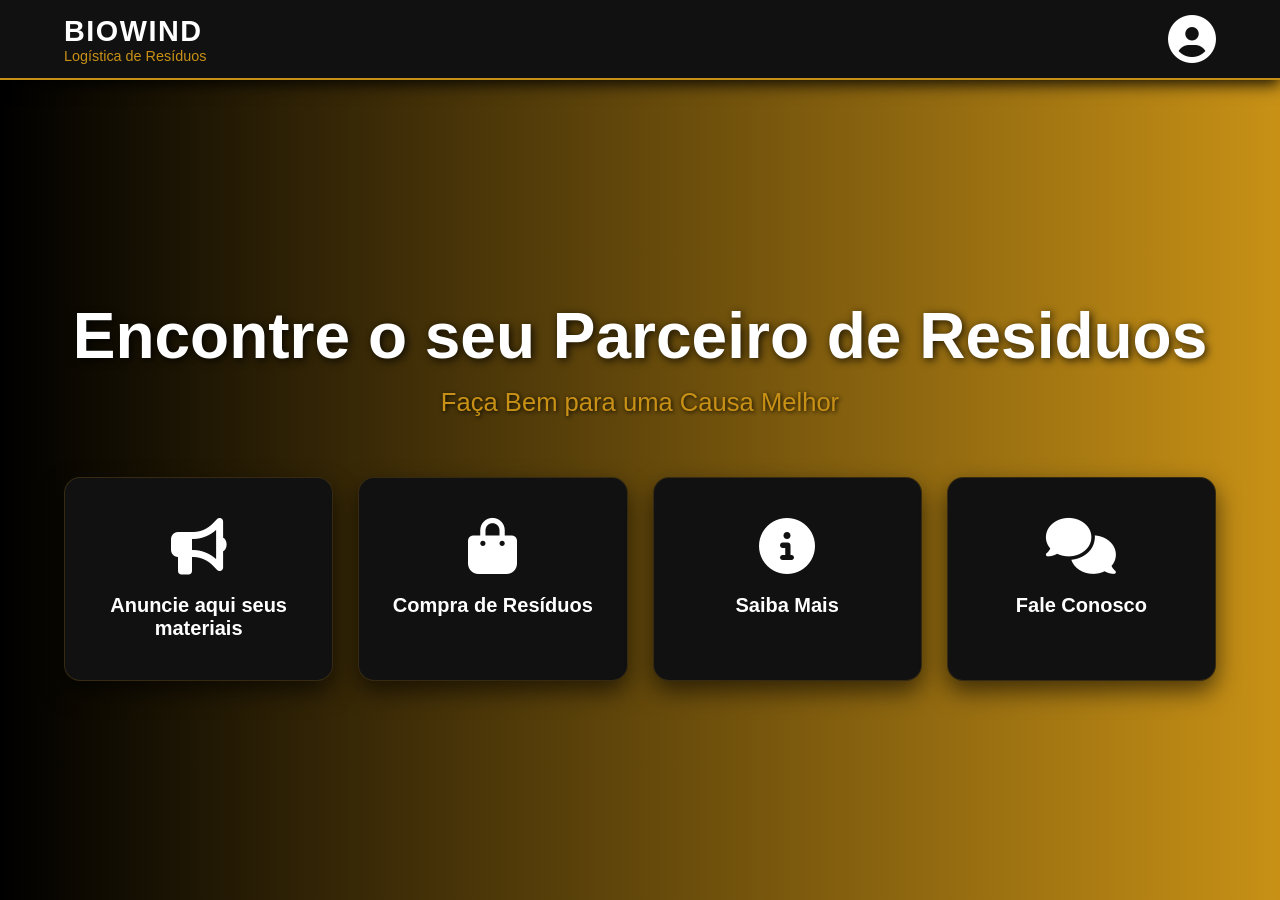
<file: index.html>
<!DOCTYPE html>
<html lang="pt-BR">
<head>
    <meta charset="UTF-8">
    <meta name="viewport" content="width=device-width, initial-scale=1.0">
    <title>BioWind - Logística de Resíduos</title>
    <!-- Importação de Ícones (FontAwesome) para as logos de cada bloco -->
    <link rel="stylesheet" href="https://cdnjs.cloudflare.com/ajax/libs/font-awesome/6.4.0/css/all.min.css">
    <link rel="stylesheet" href="css/style.css">
</head>
<body>

    <!-- Cabeçalho / Menu Navegador Fixo -->
    <header class="navbar">
        <div class="brand">
            <h1>BioWind</h1>
            <span>Logística de Resíduos</span>
        </div>
        <div class="profile-area">
            <span id="header-user-name" class="profile-name" style="display: none;"></span>
            <a href="login.html" class="profile-btn" aria-label="Acessar Cadastro">
                <i class="fas fa-user-circle"></i>
            </a>
        </div>
    </header>

    <main>
        <!-- Antes de cair na tela principal (Slider), inicializa nesta tela com 4 blocos -->
        <section class="hero-initial">
            <div class="hero-texts">
                <h2>Encontre o seu Parceiro de Residuos</h2>
                <p>Faça Bem para uma Causa Melhor</p>
            </div>

            <!-- Container com 4 Blocos -->
            <div class="options-container">
                <!-- Bloco 1 -->
                <a href="adv.html" class="option-card">
                    <i class="fas fa-bullhorn card-logo"></i>
                    <h3>Anuncie aqui seus materiais</h3>
                </a>
                <!-- Bloco 2 -->
                <a href="pay.html" class="option-card">
                    <i class="fas fa-shopping-bag card-logo"></i>
                    <h3>Compra de Resíduos</h3>
                </a>
                <!-- Bloco 3 -->
                <a href="about.html" class="option-card">
                    <i class="fas fa-info-circle card-logo"></i>
                    <h3>Saiba Mais</h3>
                </a>
                <!-- Bloco 4 -->
                <a href="contact.html" class="option-card">
                    <i class="fas fa-comments card-logo"></i>
                    <h3>Fale Conosco</h3>
                </a>
            </div>
        </section>
    </main>
    <!-- Sem Rodapé conforme solicitado -->

    <script>
        function getSession() {
            return JSON.parse(localStorage.getItem('biowind_session') || 'null');
        }

        function setHeaderUserName() {
            const session = getSession();
            const userNameElement = document.getElementById('header-user-name');
            if (session && userNameElement) {
                userNameElement.textContent = session.nome;
                userNameElement.style.display = 'inline-block';
            }
        }

        function blockUnauthorizedLinks() {
            const advertLink = document.querySelector('a[href="adv.html"]');
            const payLink = document.querySelector('a[href="pay.html"]');
            const session = getSession();
            if (!session) {
                [advertLink, payLink].forEach(link => {
                    if (link) {
                        link.addEventListener('click', event => {
                            event.preventDefault();
                            window.location.href = 'register.html';
                        });
                    }
                });
            }
        }

        document.addEventListener('DOMContentLoaded', () => {
            setHeaderUserName();
            blockUnauthorizedLinks();
        });
    </script>
</body>
</html>
</file>
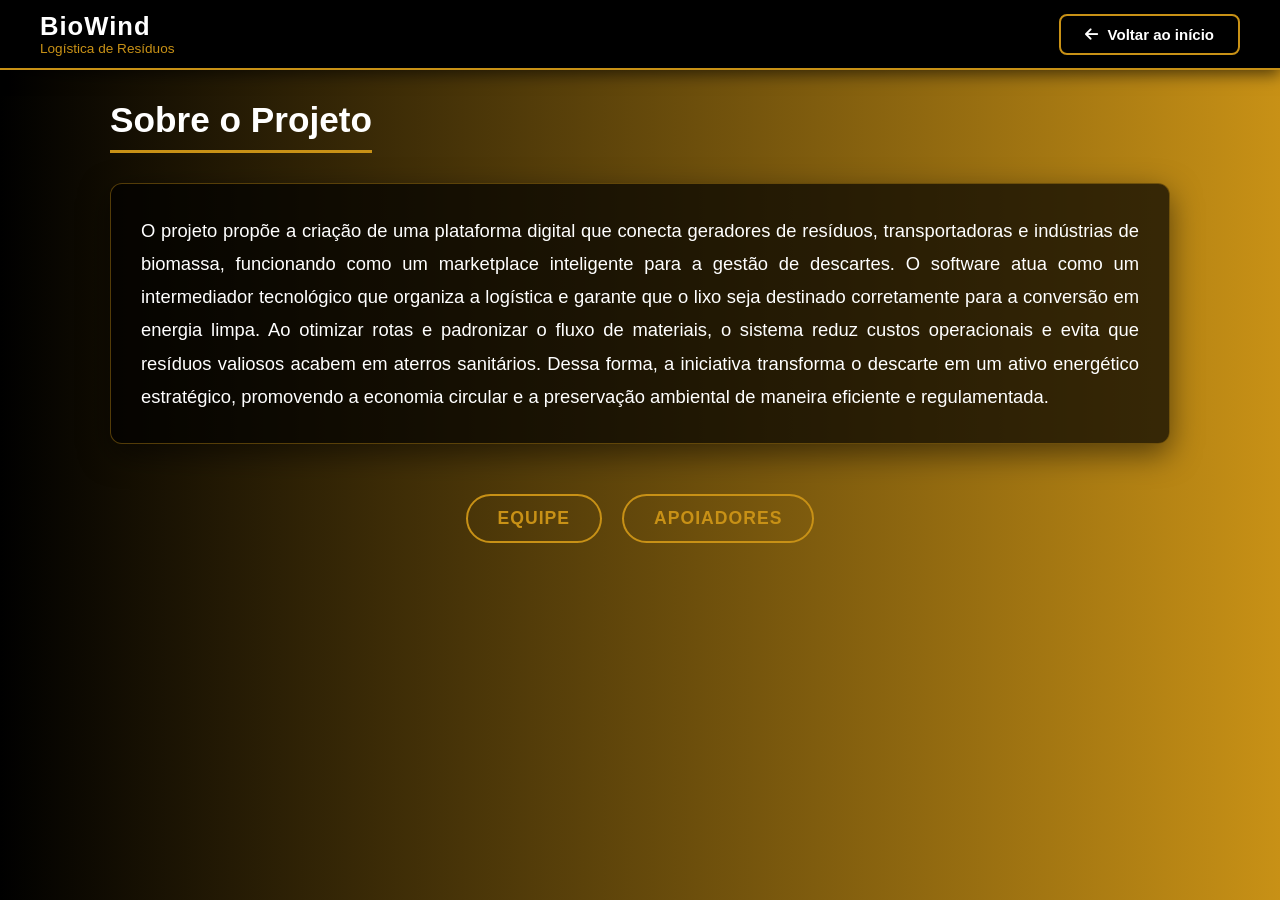
<file: about.html>
<!DOCTYPE html>
<html lang="pt-BR">
<head>
    <meta charset="UTF-8">
    <meta name="viewport" content="width=device-width, initial-scale=1.0">
    <title>BioWind - Logística de Resíduos</title>
    <!-- Importação de Ícones (FontAwesome) para as logos de cada bloco -->
    <link rel="stylesheet" href="https://cdnjs.cloudflare.com/ajax/libs/font-awesome/6.4.0/css/all.min.css">
    <link rel="stylesheet" href="css/style.css">
</head>
<body class="about-page">

    <!-- Cabeçalho (NavBar) fixo -->
    <header>
        <div class="logo-container">
            <h1 class="logo-title">BioWind</h1>
            <h2 class="logo-subtitle">Logística de Resíduos</h2>
        </div>
        <a href="index.html" class="btn-home">
            <i class="fa-solid fa-arrow-left"></i> Voltar ao início
        </a>
    </header>

    <!-- Conteúdo Principal -->
    <main>
        
        <!-- Tela 1: Sobre o Projeto -->
        <section id="screen-sobre" class="screen">
            <h2 class="section-title">Sobre o Projeto</h2>
            <div class="about-content">
                <p class="about-text">
                    O projeto propõe a criação de uma plataforma digital que conecta geradores de resíduos, 
                    transportadoras e indústrias de biomassa, funcionando como um marketplace inteligente para 
                    a gestão de descartes. O software atua como um intermediador tecnológico que organiza a logística 
                    e garante que o lixo seja destinado corretamente para a conversão em energia limpa. 
                    Ao otimizar rotas e padronizar o fluxo de materiais, o sistema reduz custos operacionais e evita 
                    que resíduos valiosos acabem em aterros sanitários. Dessa forma, a iniciativa transforma o descarte 
                    em um ativo energético estratégico, promovendo a economia circular e a preservação ambiental de maneira 
                    eficiente e regulamentada.
                </p>
            </div>
        </section>

        <!-- Tela 2: Equipe -->
        <section id="screen-equipe" class="screen">
            <h2 class="section-title">Equipe</h2>
            <div class="team-grid">
                <!-- Bloco 1 -->
                <div class="team-card">
                    <div class="team-image">
                        <!-- Substitua o 'caminho/para/imagem.jpg' abaixo pelo local das suas fotos (ex: assets/foto.jpg) -->
                        <img src="assets/whatsApp image 2026-04-08 at 16.23 (7).jpeg" alt="André Machado">
                    </div>
                    <div class="team-info">
                        <div class="team-info-content">
                            <h3 class="team-name">André Machado</h3>
                            <p class="team-role">Analista de BI</p>
                            <p class="team-desc">Responsável por analisar os dados coletados e transformá-los em informações úteis para a tomada de decisão.</p>
                        </div>
                    </div>
                </div>
                <!-- Bloco 2 -->
                <div class="team-card">
                    <div class="team-image">
                        <!-- Substitua o 'caminho/para/imagem.jpg' abaixo pelo local das suas fotos (ex: assets/foto.jpg) -->
                        <img src="assets/whatsApp image 2026-04-08 at 16.23 (8).jpeg" alt="Gabriel Donizete">
                    </div>
                    <div class="team-info">
                        <div class="team-info-content">
                            <h3 class="team-name">Gabriel Donizete</h3>
                            <p class="team-role">Analista de Banco de Dados</p>
                            <p class="team-desc">Responsável por gerenciar e manter o banco de dados do projeto, garantindo a integridade e disponibilidade dos dados.</p>
                        </div>
                    </div>
                </div>
                <!-- Bloco 3 -->
                <div class="team-card">
                    <div class="team-image">
                        <!-- Substitua o 'caminho/para/imagem.jpg' abaixo pelo local das suas fotos (ex: assets/foto.jpg) -->
                        <img src="assets/whatsApp image 2026-04-08 at 16.23 (5).jpeg" alt="Marcos Paulo">
                    </div>
                    <div class="team-info">
                        <div class="team-info-content">
                            <h3 class="team-name">Marcos Paulo</h3>
                            <p class="team-role">Analista de Requisitos e Product Owner</p>
                            <p class="team-desc">Responsável por levantar, analisar e documentar os requisitos do projeto, além de gerenciar o backlog e priorizar as funcionalidades.</p>
                        </div>
                    </div>
                </div>
                <!-- Bloco 4 -->
                <div class="team-card">
                    <div class="team-image">
                        <!-- Substitua o 'caminho/para/imagem.jpg' abaixo pelo local das suas fotos (ex: assets/foto.jpg) -->
                        <img src="assets/gemini_generated_image_bqgkipbqgkipbqgk.png" alt="Foto do membro">
                    </div>
                    <div class="team-info">
                        <div class="team-info-content">
                            <h3 class="team-name">Murilo Henrique</h3>
                            <p class="team-role">Desenvolvedor Front-End e Fichamento</p>
                            <p class="team-desc">Responsável por desenvolver a interface do usuário e documentar o Projeto.</p>
                        </div>
                    </div>
                </div>
                <!-- Bloco 5 -->
                <div class="team-card">
                    <div class="team-image">
                        <!-- Substitua o 'caminho/para/imagem.jpg' abaixo pelo local das suas fotos (ex: assets/foto.jpg) -->
                        <img src="assets/whatsApp image 2026-04-08 at 16.23 (9).jpeg" alt="Foto do membro">
                    </div>
                    <div class="team-info">
                        <div class="team-info-content">
                            <h3 class="team-name">Rafael Reis</h3>
                            <p class="team-role">Usabilidade e Manutenção</p>
                            <p class="team-desc">Responsável por garantir a usabilidade do projeto e realizar manutenções necessárias.</p>
                        </div>
                    </div>
                </div>
                <!-- Bloco 6 -->
                <div class="team-card">
                    <div class="team-image">
                        <!-- Substitua o 'caminho/para/imagem.jpg' abaixo pelo local das suas fotos (ex: assets/foto.jpg) -->
                        <img src="assets/whatsApp image 2026-04-08 at 16.23 (6).jpeg" alt="Foto do membro">
                    </div>
                    <div class="team-info">
                        <div class="team-info-content">
                            <h3 class="team-name">Victor Hugo</h3>
                            <p class="team-role">Líder do Projeto e Designer UX/UI</p>
                            <p class="team-desc">Responsável por liderar o projeto e desenvolver o design do projeto.</p>
                        </div>
                    </div>
                </div>
            </div>
        </section>

        <!-- Tela 3: Apoiadores -->
        <section id="screen-apoiadores" class="screen">
            <h2 class="section-title">Apoiadores</h2>
            <div class="supporters-grid">
                <!-- Bloco Preenchido -->
                <div class="supporter-card filled">
                    <div class="supporter-hover-text">UniFacens</div>
                    <img src="assets/img_facens.png" alt="Imagem Facens">
                </div>
                <!-- Bloco Vazio -->
                <div class="supporter-card empty">
                    <i class="fa-regular fa-handshake supporter-icon"></i>
                    <div class="supporter-hover-text">Seja um apoiador</div>
                </div>
            </div>
        </section>

        <!-- Botões abaixo do conteúdo -->
        <div class="bottom-nav">
            <button id="nav-btn-1" class="nav-btn"></button>
            <button id="nav-btn-2" class="nav-btn"></button>
        </div>

    </main>

    <script>
        // Lógica de navegação entre telas na mesma página (Single Page Section View)
        const screens = {
            'sobre': document.getElementById('screen-sobre'),
            'equipe': document.getElementById('screen-equipe'),
            'apoiadores': document.getElementById('screen-apoiadores')
        };

        const btn1 = document.getElementById('nav-btn-1');
        const btn2 = document.getElementById('nav-btn-2');

        function switchScreen(activeScreenId) {
            // Remove a classe 'active' de todas as telas
            Object.values(screens).forEach(screen => {
                screen.classList.remove('active');
            });
            
            // Adiciona a classe 'active' na tela atual
            screens[activeScreenId].classList.add('active');

            // Retorna ao topo (opcional para experiência melhor)
            window.scrollTo({ top: 0, behavior: 'smooth' });

            // Altera dinamicamente os textos e as ações dos botões
            if (activeScreenId === 'sobre') {
                setupButton(btn1, 'Equipe', 'equipe');
                setupButton(btn2, 'Apoiadores', 'apoiadores');
            } 
            else if (activeScreenId === 'equipe') {
                setupButton(btn1, 'Sobre', 'sobre');
                setupButton(btn2, 'Apoiadores', 'apoiadores');
            } 
            else if (activeScreenId === 'apoiadores') {
                setupButton(btn1, 'Sobre', 'sobre');
                setupButton(btn2, 'Equipe', 'equipe');
            }
        }

        // Função para configurar os botões e os eventos de click de forma limpa
        function setupButton(btnElement, text, targetScreenId) {
            btnElement.textContent = text;
            btnElement.onclick = () => switchScreen(targetScreenId);
        }

        // Inicia na tela 'sobre'
        switchScreen('sobre');
    </script>
</body>
</html>
</file>
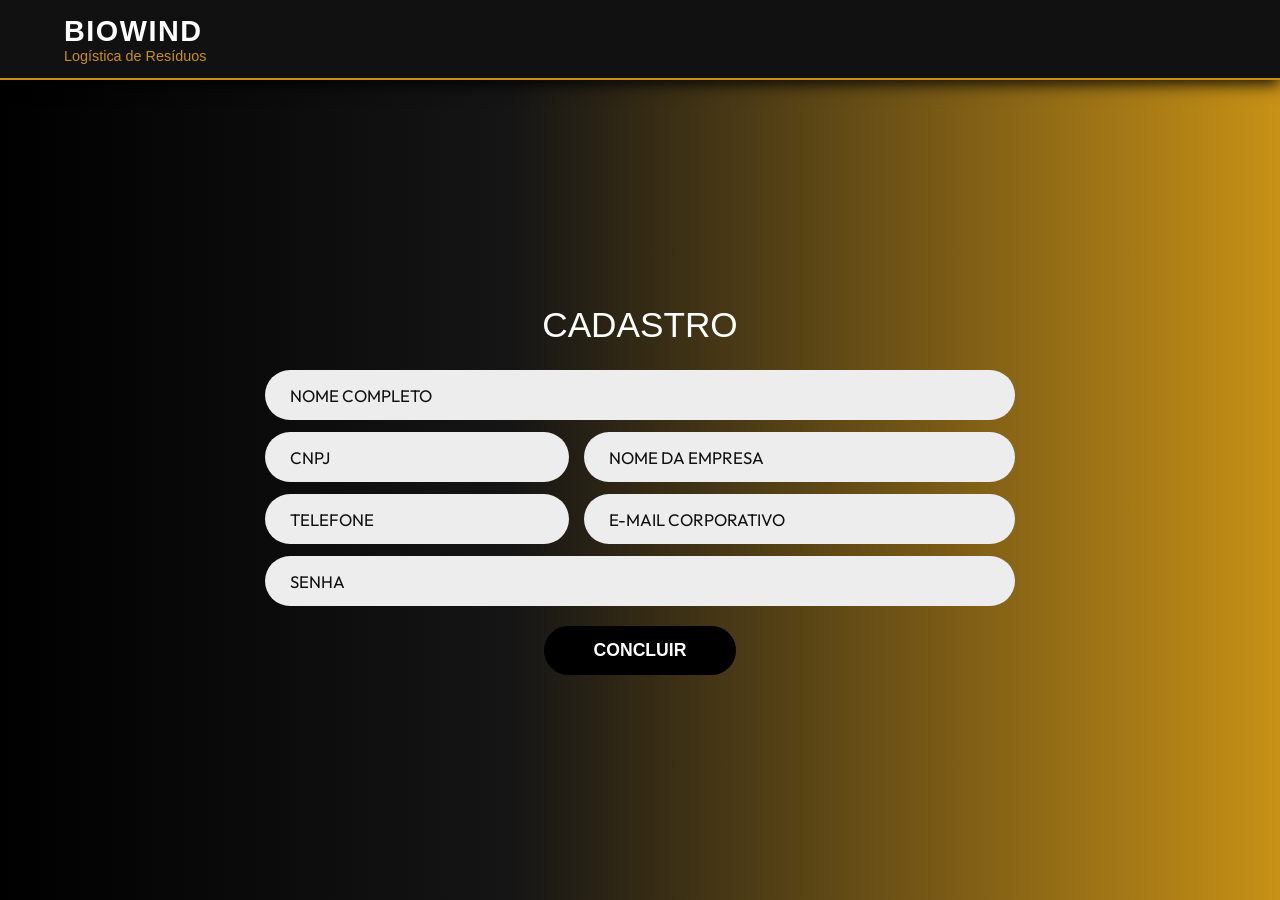
<file: adv.html>
<!DOCTYPE html>
<html lang="pt-BR">

<head>
    <meta charset="UTF-8">
    <meta name="viewport" content="width=device-width, initial-scale=1.0">
    <title>Anuncie Aqui | BioWind</title>
    <link rel="stylesheet" href="https://cdnjs.cloudflare.com/ajax/libs/font-awesome/6.4.0/css/all.min.css">
    <link href="https://fonts.googleapis.com/css2?family=Outfit:wght@300;400;600&display=swap" rel="stylesheet">
    <link rel="stylesheet" href="css/style.css">
    <style>
        .error-message {
            color: #d10000;
            font-size: 0.95rem;
            margin-top: 8px;
            display: block;
        }
        .announce-form .cep-input {
            max-width: 220px;
        }
        .price-input-wrapper {
            position: relative;
            width: 100%;
        }
        .price-input-wrapper .currency-prefix {
            position: absolute;
            left: 18px;
            top: 50%;
            transform: translateY(-50%);
            color: #666;
            font-weight: 600;
            pointer-events: none;
        }
        .price-input-wrapper .input-pill {
            padding-left: 45px;
        }
        .quantity-input-wrapper {
            position: relative;
            width: 100%;
        }
        .quantity-input-wrapper .quantity-prefix {
            position: absolute;
            left: 18px;
            top: 50%;
            transform: translateY(-50%);
            color: #666;
            font-weight: 600;
            pointer-events: none;
        }
        .quantity-input-wrapper .input-pill {
            padding-left: 45px;
        }
    </style>
</head>

<body class="announce-page">

    <header class="navbar">
        <div class="brand">
            <h1>BioWind</h1>
            <span>Logística de Resíduos</span>
        </div>
        <div class="nav-actions">
            <a href="index.html" class="back-btn">
                <i class="fas fa-arrow-left"></i> Voltar ao início
            </a>
            <a href="historic.html" class="cart-btn" aria-label="Carrinho">
                <i class="fas fa-shopping-cart"></i>
                <span class="cart-counter" id="cart-counter" style="display: none;">0</span>
            </a>
            <span id="header-user-name" class="profile-name" style="display:none;"></span>
            <a href="login.html" class="profile-btn" aria-label="Acessar Cadastro">
                <i class="fas fa-user-circle"></i>
            </a>
        </div>
    </header>

    <main class="announce-main">
        <h1 class="announce-title">ANUNCIE AQUI</h1>
        <!-- Formulário de anuncio -->
        <form class="announce-form">
            <!-- Tipo de material -->
            <div class="material-type-group">
                <label class="check-pill"><input type="radio" name="materialType" value="madeira" required>Madeira</label>
                <label class="check-pill"><input type="radio" name="materialType" value="papel"> Papel Incolor</label>
                <label class="check-pill"><input type="radio" name="materialType" value="organico"> Lixo
                    Orgânico</label>
            </div>

            <div class="input-container full-width">
                <input type="text" id="produto-nome" class="input-pill" placeholder="NOME DO PRODUTO" maxlength="200" required>
            </div>

            <div class="announce-details-container">
                <!-- Upload de Imagens -->
                <div class="image-upload-row">
                    <!-- Box 1 -->
                    <div class="upload-box" onclick="triggerInput(this)">
                        <i class="fas fa-camera"></i>
                        <div class="plus-icon"><i class="fas fa-plus"></i></div>
                        <input type="file" accept="image/*" class="file-input" style="display: none;"
                            onchange="previewImage(this)">
                    </div>
                    <!-- Box 2 -->
                    <div class="upload-box" onclick="triggerInput(this)">
                        <i class="fas fa-camera"></i>
                        <div class="plus-icon"><i class="fas fa-plus"></i></div>
                        <input type="file" accept="image/*" class="file-input" style="display: none;"
                            onchange="previewImage(this)">
                    </div>
                    <!-- Box 3 -->
                    <div class="upload-box" onclick="triggerInput(this)">
                        <i class="fas fa-camera"></i>
                        <div class="plus-icon"><i class="fas fa-plus"></i></div>
                        <input type="file" accept="image/*" class="file-input" style="display: none;"
                            onchange="previewImage(this)">
                    </div>
                </div>

                <div class="details-grid">
                    <!-- Informações do produto -->
                    <div class="details-left">
                        <!-- Quantidade do produto -->
                        <div class="quantity-input-wrapper">
                            <span class="quantity-prefix" style="color: #000;">kg</span>
                            <input type="text" id="produto-qtd" class="input-pill" value="0.00" placeholder="QUANTIDADE" maxlength="9" oninput="formataQuantidade(this)" style="width: 100%;" required>
                        </div>
                        <!-- Preço do produto -->
                        <div class="price-input-wrapper">
                            <span class="currency-prefix" style="color: #000;">R$</span>
                            <input type="text" id="produto-preco" class="input-pill" value="0.00" oninput="formataPreco(this)" style="width: 100%;" required>
                        </div>
                    </div>
                    <!-- Características do produto -->
                    <div class="details-right">
                        <!-- Frequência de geração do produto -->
                        <select id="produto-frequencia" class="input-pill" required style="color: #000;" onchange="this.style.color='#000'">
                            <option value="" disabled selected>FREQUÊNCIA DE GERAÇÃO</option>
                            <option value="Contínua">Contínua</option>
                            <option value="Descontínua">Descontínua</option>
                            <option value="Eventual">Eventual</option>
                        </select>
                        <!-- Nível de umidade do produto -->
                        <select id="produto-umidade" class="input-pill" required style="color: #000;" onchange="this.style.color='#000'">
                            <option value="" disabled selected>NÍVEL DE UMIDADE</option>
                            <option value="Baixa">Baixa</option>
                            <option value="Média">Média</option>
                            <option value="Alta">Alta</option>
                        </select>
                    </div>
                </div>
            </div>
            <!-- Footer do formulário -->
            <div class="form-footer">
                <!-- CEP -->
                <input type="text" id="produto-cep" class="input-pill cep-input" placeholder="CEP" maxlength="9" oninput="formatCep(this)" required>
                <span class="error-message" id="cep-error"></span>
                <!-- Botão de avançar -->
                <button type="button" class="btn-avancar" onclick="validarEPublicar()">AVANÇAR</button>
            </div>
        </form>
    </main>

    <script>
        let uploadedImages = []; // Array de imagens

        function atualizarContadorCarrinho() { // Atualiza o contador do carrinho
            const cart = JSON.parse(localStorage.getItem('biowind_cart')) || []; // Array de carrinho
            let total = 0; // Total de produtos
            cart.forEach(item => total += item.quantidade); // Soma a quantidade de produtos
            const counter = document.getElementById('cart-counter'); // Contador de carrinho
            if(counter) { // Valida se o contador de carrinho existe
                if(total > 0) { // Valida se o contador de carrinho é maior que 0
                    counter.innerText = total; // Define o contador de carrinho como a quantidade de produtos
                    counter.style.display = 'block'; // Exibe o contador de carrinho
                } else {
                    counter.style.display = 'none'; // Oculta o contador de carrinho
                }
            }
        }

        document.addEventListener('DOMContentLoaded', atualizarContadorCarrinho);

        // Função para validar e publicar o anúncio clicando no botão "AVANÇAR"
        function validarEPublicar() { // Validação de todos os campos
            const materialTypeEl = document.querySelector('input[name="materialType"]:checked'); // Retorna o tipo de material selecionado
            const nome = document.getElementById('produto-nome').value.trim(); // Retorna o nome do produto
            const qtd = document.getElementById('produto-qtd').value.trim(); // Retorna a quantidade do produto
            const preco = document.getElementById('produto-preco').value.trim(); // Retorna o preço do produto
            const freq = document.getElementById('produto-frequencia').value; // Retorna a frequência de geração do produto
            const umi = document.getElementById('produto-umidade').value; // Retorna o nível de umidade do produto
            const cep = document.getElementById('produto-cep').value.trim(); // Retorna o CEP do produto

            if (!materialTypeEl || !nome || !qtd || !preco || !freq || !umi || !cep) { // Valida se todos os campos estão preenchidos
                alert("Por favor, preencha todos os campos."); // Exibe um alerta de sucesso
                return; // Retorna para a função
            }

            if (uploadedImages.length === 0) { // Valida se pelo menos uma imagem foi anexada
                alert("Anexe pelo menos uma imagem"); // Exibe um alerta de sucesso
                return; // Retorna para a função
            }

            const materialType = materialTypeEl.value; // Retorna o tipo de material selecionado
            const cepRawValue = cep.replace(/\D/g, '');

            if (cepRawValue.length !== 8) {
                setCepError('Digite um CEP válido');
                return;
            }
            setCepError('');
            
            // Escolhe uma imagem anexada de forma aleatória
            const randomImage = uploadedImages[Math.floor(Math.random() * uploadedImages.length)]; // Retorna a imagem selecionada

            const precoRawValue = document.getElementById('produto-preco').dataset.rawValue || '';
            const precoFormatado = precoRawValue ? formatPrecoValue(precoRawValue) : '';

            const novoAnuncio = { // Cria um novo anúncio no localStorage
                id: Date.now(), // Data do anúncio
                materialType: materialType, // Tipo de material
                nome: nome, // Nome do produto
                qtd: qtd, // Quantidade do produto
                preco: precoFormatado, // Preço do produto
                freq: freq, // Frequência de geração do produto
                umi: umi, // Nível de umidade do produto
                cep: cepRawValue, // CEP
                imagem: randomImage, // Imagem do produto
                data: new Date().toLocaleDateString() // Data do anúncio
            };

            let ads = JSON.parse(localStorage.getItem('biowind_ads')) || []; // Array de anúncios
            ads.push(novoAnuncio); // Adiciona o novo anúncio ao array
            localStorage.setItem('biowind_ads', JSON.stringify(ads)); // Salva os anúncios no localStorage

            alert("Anunciado com Sucesso!"); // Exibe um alerta de sucesso

            if (materialType === 'madeira') {
                window.location.href = "wood.html"; // Redireciona para a página de madeira
            } else if (materialType === 'papel') {
                window.location.href = "sheet.html"; // Redireciona para a página de papel
            } else if (materialType === 'organico') {
                window.location.href = "organizc.html"; // Redireciona para a página de lixo orgânico
            }
        }

        function setCepError(message) {
            const errorEl = document.getElementById('cep-error');
            if (errorEl) {
                errorEl.textContent = message;
            }
        }

        function formatCep(input) {
            const raw = input.value.replace(/\D/g, '').slice(0, 8);
            let formatted = raw;
            if (raw.length > 5) {
                formatted = raw.slice(0, 5) + '-' + raw.slice(5);
            }
            input.value = formatted;
            if (raw.length === 8) {
                setCepError('');
            }
        }

        function formataPreco(input) {
            let digits = input.value.replace(/\D/g, '');
            digits = digits.slice(0, 8);
            input.dataset.rawValue = digits;

            if (!digits) {
                input.value = '0.00';
                input.dataset.rawValue = '';
                return;
            }

            const padded = digits.padStart(3, '0');
            let integerPart = padded.slice(0, -2).replace(/^0+/, '');
            const decimalPart = padded.slice(-2);
            if (integerPart === '') {
                integerPart = '0';
            }
            input.value = `${integerPart}.${decimalPart}`;
        }

        function formataQuantidade(input) {
            let digits = input.value.replace(/\D/g, '');
            digits = digits.slice(0, 8);
            input.dataset.rawValue = digits;

            if (!digits) {
                input.value = '0.00';
                input.dataset.rawValue = '';
                return;
            }

            const padded = digits.padStart(3, '0');
            let integerPart = padded.slice(0, -2).replace(/^0+/, '');
            const decimalPart = padded.slice(-2);
            if (integerPart === '') {
                integerPart = '0';
            }
            input.value = `${integerPart}.${decimalPart}`;
        }

        function formatPrecoValue(rawDigits) {
            if (!rawDigits) return '';
            const padded = rawDigits.padStart(3, '0');
            let integerPart = padded.slice(0, -2).replace(/^0+/, '');
            const decimalPart = padded.slice(-2);
            if (integerPart === '') {
                integerPart = '0';
            }
            return `${integerPart}.${decimalPart}`;
        }

        function triggerInput(element) {
            element.querySelector('.file-input').click(); // Clica no input de arquivo
        }

        function previewImage(input) {
            const box = input.parentElement; // Retorna o pai do input
            const file = input.files[0]; // Retorna o arquivo selecionado

            if (file) {
                const reader = new FileReader(); // Cria um leitor de arquivo
                reader.onload = function (e) { // Quando o arquivo for carregado
                    const cameraIcon = box.querySelector('.fa-camera'); // Retorna o ícone de câmera
                    const plusIcon = box.querySelector('.plus-icon'); // Retorna o ícone de mais
                    if (cameraIcon) cameraIcon.style.opacity = '0'; // Oculta o ícone de câmera
                    if (plusIcon) plusIcon.style.opacity = '0'; // Oculta o ícone de mais

                    let img = box.querySelector('.preview-img'); // Retorna a imagem
                    if (!img) { // Se não existir uma imagem
                        img = document.createElement('img'); // Cria uma imagem
                        img.className = 'preview-img'; // Adiciona a classe preview-img à imagem
                        box.appendChild(img); // Adiciona a imagem ao box
                    }
                    img.src = e.target.result; // Define a imagem como resultado do leitor de arquivo
                    img.style.display = 'block'; // Exibe a imagem
                    
                    uploadedImages.push(e.target.result); // Adiciona a imagem ao array de imagens
                }
                reader.readAsDataURL(file); // Lê o arquivo como URL de dados
            }
        }

        document.addEventListener('DOMContentLoaded', () => {
            const session = JSON.parse(localStorage.getItem('biowind_session') || 'null');
            if (!session) {
                window.location.href = 'register.html';
                return;
            }
            const profileName = document.getElementById('header-user-name');
            if (profileName) {
                profileName.textContent = session.nome;
                profileName.style.display = 'inline-block';
            }
        });
    </script>
</body>

</html>
</file>
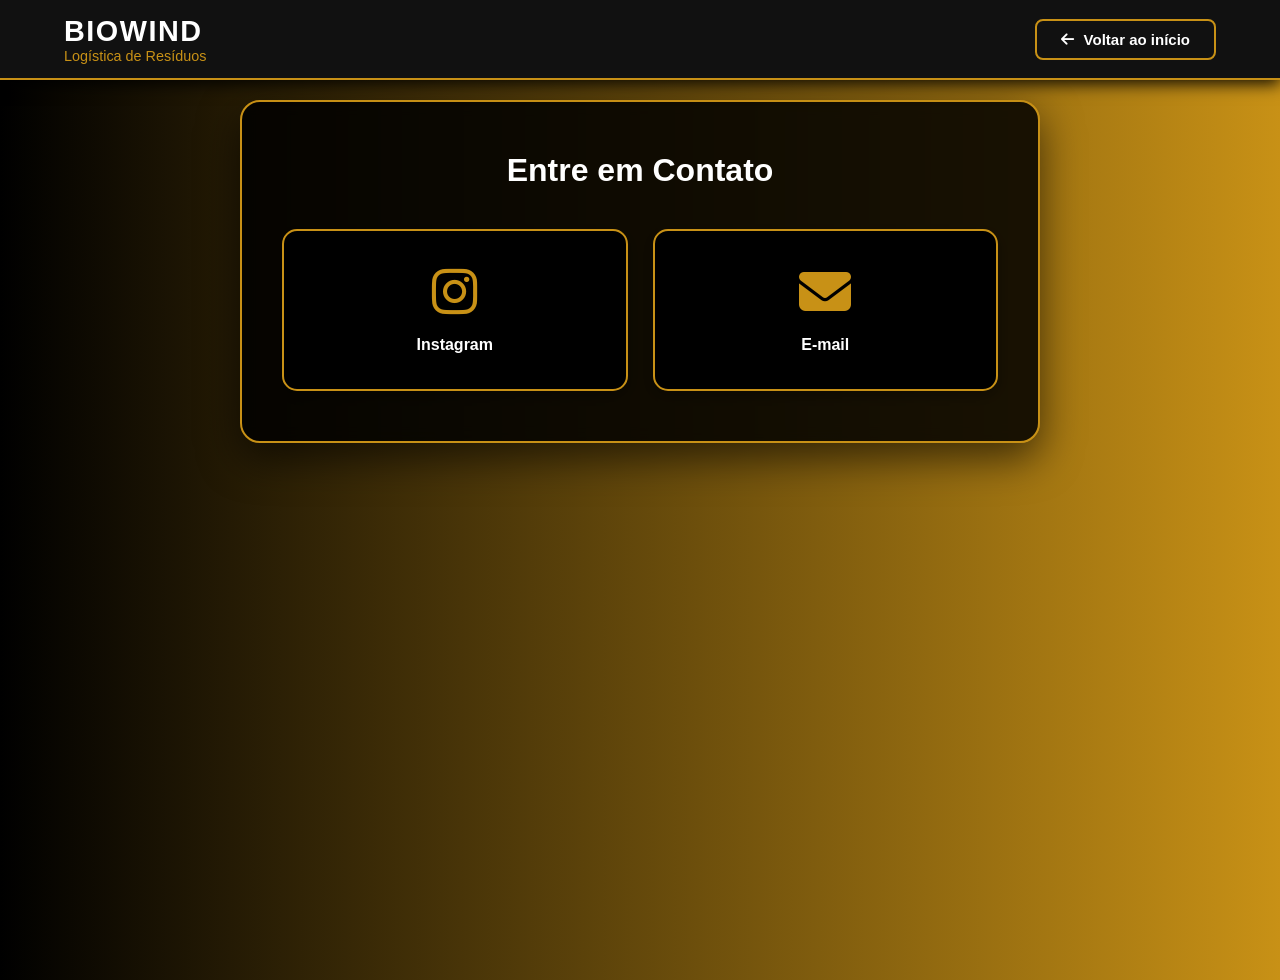
<file: contact.html>
<!DOCTYPE html>
<html lang="pt-BR">
<head>
    <meta charset="UTF-8">
    <meta name="viewport" content="width=device-width, initial-scale=1.0">
    <title>Contato | BioWind</title>
    <!-- Font Awesome para os ícones das redes sociais -->
    <link rel="stylesheet" href="https://cdnjs.cloudflare.com/ajax/libs/font-awesome/6.4.0/css/all.min.css">
    <!-- Fonte moderna para estilo profissional -->
    <link href="https://cdnjs.cloudflare.com/ajax/libs/font-awesome/6.4.0/css/all.min.css" rel="stylesheet">
    <link rel="stylesheet" href="css/style.css">
</head>
<body class="contact-page">

    <!-- Cabeçalho Fixo (Estilo E-commerce) -->
    <header class="navbar">
        <div class="brand">
            <h1>BioWind</h1>
            <span>Logística de Resíduos</span>
        </div>
        <a href="index.html" class="back-btn">
            <i class="fas fa-arrow-left"></i> Voltar ao início
        </a>
    </header>

    <!-- Conteúdo Principal - Tela Única -->
    <main>
        <div class="contact-container">
            <h1 class="contact-title">Entre em Contato</h1>
            
            <div class="social-blocks">
                <!-- Instagram -->
                <a href="#" class="social-block instagram" target="_blank" title="Acessar Instagram">
                    <i class="fab fa-instagram"></i>
                    <span>Instagram</span>
                </a>

                <!-- E-mail (Gmail/Outlook) -->
                <a href="mailto:contato@biowind.com" class="social-block email" title="Enviar E-mail">
                    <i class="fas fa-envelope"></i>
                    <span>E-mail</span>
                </a>
            </div>
        </div>
    </main>

</body>
</html>
</file>
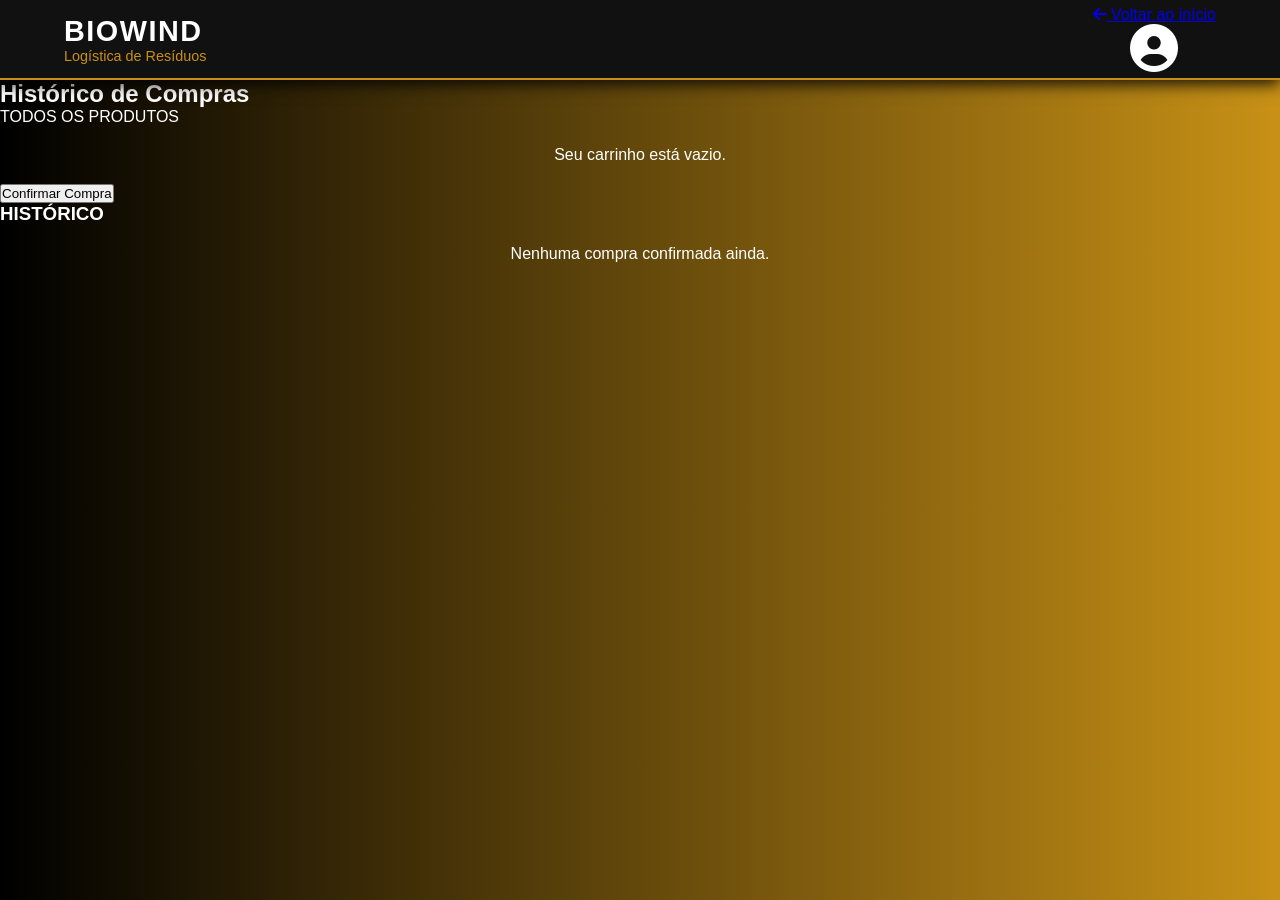
<file: historic.html>
<!DOCTYPE html>
<html lang="pt-BR">
<head>
    <meta charset="UTF-8">
    <meta name="viewport" content="width=device-width, initial-scale=1.0">
    <title>BioWind - Logística de Resíduos</title>
    <!-- Importação de Ícones (FontAwesome) para as logos de cada bloco -->
    <link rel="stylesheet" href="https://cdnjs.cloudflare.com/ajax/libs/font-awesome/6.4.0/css/all.min.css">
    <link rel="stylesheet" href="css/style.css">
</head>
<body class="historic-page">

    <!-- Cabeçalho / Menu Navegador Fixo -->
    <header class="navbar">
        <div class="brand">
            <h1>BioWind</h1>
            <span>Logística de Resíduos</span>
        </div>
        <div class="nav-actions">
            <!-- Botão de voltar ao início -->
            <a href="index.html" class="back-btn">
                <i class="fas fa-arrow-left"></i> Voltar ao início
            </a>
            <!-- Botão de perfil/cadastro igual ao index.html -->
            <a href="register.html" class="profile-btn" aria-label="Acessar Cadastro">
                <i class="fas fa-user-circle"></i>
            </a>
        </div>
    </header>

    <main class="historic-purchase-main">
        <h2 class="historic-main-title">Histórico de Compras</h2>
        
        <div class="historic-slider-container">
            <!-- View 1: Carrinho atual / Para confirmar -->
            <div class="historic-view" id="view1">
                <div class="historic-group">
                    <div class="group-title-pill">TODOS OS PRODUTOS</div>
                    
                    <div id="cart-container">
                        <!-- Carrinho dinâmico -->
                    </div>
                </div>

                <div class="confirm-action-row">
                    <button class="btn-confirm-purchase" onclick="showView2()">Confirmar Compra</button>
                </div>
            </div>

            <!-- View 2: Histórico Finalizado (Slider Direita) -->
            <div class="historic-view hidden-view" id="view2">
                <h3 class="month-title">HISTÓRICO</h3>
                
                <div id="history-container">
                    <!-- Histórico dinâmico -->
                </div>
            </div>
        </div>
    </main>

    <script>
        // Função para renderizar o carrinho
        function renderCart() { // Renderiza o carrinho
            const cart = JSON.parse(localStorage.getItem('biowind_cart')) || []; // Pega os itens do carrinho do localStorage
            const container = document.getElementById('cart-container'); // Seleciona a área de carrinho
            container.innerHTML = ''; // Limpa o carrinho

            if (cart.length === 0) { // Se o carrinho estiver vazio
                container.innerHTML = '<p style="text-align:center; padding: 20px;">Seu carrinho está vazio.</p>'; // Mostra um alerta informando que o carrinho está vazio
                return; // Retorna da função
            }

            cart.forEach((item, index) => { // Para cada item no carrinho
                const totalFrete = "GRÁTIS"; // Total de frete grátis
                const tipoDisplay = item.materialType === 'madeira' ? 'MADEIRA' : (item.materialType === 'papel' ? 'PAPEL' : 'ORGÂNICO'); // Tipo de material
                // Cria o card do produto
                container.innerHTML += `
                    <div class="product-item-card">
                        <img src="${item.imagem}" alt="${tipoDisplay}" class="product-img">
                        <div class="product-info-col">
                            <div class="product-name-line">${item.nome.toUpperCase()}</div>
                            <div class="product-type">${tipoDisplay}</div>
                            <div class="product-qty-pill">
                                <span style="cursor:pointer;" onclick="changeQty(${index}, -1)">-</span>
                                <span>${item.quantidade}</span>
                                <span style="cursor:pointer;" onclick="changeQty(${index}, 1)">+</span>
                            </div>
                        </div>
                        <div class="product-price-col">
                            <div class="price-val">R$ ${item.preco * item.quantidade},00</div>
                            <div class="shipping-val">TOTAL DE FRETE ${totalFrete}</div>
                        </div>
                    </div>
                `;
            });
        }
        // Função para renderizar o histórico
        function renderHistory() { // Renderiza o histórico
            const history = JSON.parse(localStorage.getItem('biowind_history')) || []; // Pega o histórico do localStorage
            const container = document.getElementById('history-container'); // Seleciona a área de histórico
            if(!container) return; // Retorna da função se o container não existir
            
            container.innerHTML = ''; // Limpa o histórico
            if (history.length === 0) { // Se o histórico estiver vazio
                container.innerHTML = '<p style="text-align:center; padding: 20px;">Nenhuma compra confirmada ainda.</p>'; // Mostra um alerta informando que o histórico está vazio
                return; // Retorna da função
            }

            history.forEach(item => { // Para cada item no histórico
                const tipoDisplay = item.materialType === 'madeira' ? 'MADEIRA' : (item.materialType === 'papel' ? 'PAPEL' : 'ORGÂNICO'); // Tipo de material
                const dataStr = item.data || new Date().toLocaleDateString(); // Data do produto
                const code = item.id; // Código do produto
                // Cria o card do histórico
                container.innerHTML += `
                <div class="history-item-card">
                    <div class="history-header-line">${dataStr} | CÓDIGO DO PRODUTO: ${code} | QUANTIDADE: ${item.quantidade}</div>
                    <div class="history-body">
                        <img src="${item.imagem}" alt="${tipoDisplay}" class="history-img">
                        <div class="history-info">
                            <div class="history-product-name">${item.nome.toUpperCase()} (${tipoDisplay})</div>
                            <div class="history-status">ENTREGA PENDENTE</div>
                            <div class="history-return-info">DEVOLUÇÃO E TROCA EM ATÉ 7 DIAS</div>
                        </div>
                    </div>
                    <div class="history-footer">
                        <div class="history-company">
                            <span class="company-name">VENDEDOR INDEPENDENTE</span>
                            <a href="#" class="company-message">ENVIAR MENSAGEM</a>
                        </div>
                        <div class="history-actions">
                            <button class="btn-ver-compra">VER COMPRA</button>
                            <button class="btn-comprar-novamente" onclick="window.location.href='index.html'">COMPRAR NOVAMENTE</button>
                        </div>
                    </div>
                </div>
                `;
            });
        }
        // Função para mudar a quantidade do item no carrinho
        function changeQty(index, delta) { //Index é o índice do item no carrinho e delta é a quantidade a ser adicionada ou removida
            let cart = JSON.parse(localStorage.getItem('biowind_cart')) || []; // Pega os itens do carrinho do localStorage
            if(cart[index]) { // Se o item existir
                cart[index].quantidade += delta; // Adiciona 1 ao item
                if(cart[index].quantidade <= 0) { // Se o item não existir
                    cart.splice(index, 1); // Remove o item do carrinho
                }
                localStorage.setItem('biowind_cart', JSON.stringify(cart)); // Salva os itens do carrinho no localStorage
                renderCart(); // Renderiza o carrinho
            }
        }
        // Função para mostrar a view 2
        function showView2() { // Mostra a view 2
            let cart = JSON.parse(localStorage.getItem('biowind_cart')) || []; // Pega os itens do carrinho do localStorage
            if(cart.length === 0) { // Se o carrinho estiver vazio
                alert("O carrinho está vazio."); // Mostra um alerta informando que o carrinho está vazio
                return; // Retorna da função
            }
            
            let history = JSON.parse(localStorage.getItem('biowind_history')) || []; // Pega o histórico do localStorage
            
            // For history, we can aggregate if same item bought again, or just add as new purchase
            // The request says: "caso o produto for igual ao clicar em comprar, eu quero que no bloco do historic conte quantas vezes o usuário comprou o mesmo produto."
            // This is already handled by the cart quantity aggregation. When we push to history, we can either merge quantities or just add the cart snapshot. Let's merge if it's the exact same item ID.
            cart.forEach(cartItem => {
                let existing = history.find(h => h.id === cartItem.id);
                if(existing) { // Se o item existir
                    existing.quantidade += cartItem.quantidade; // Adiciona 1 ao item
                } else { // Se o item não existir
                    history.push(cartItem); // Adiciona o item ao carrinho
                }
            });

            localStorage.setItem('biowind_history', JSON.stringify(history)); // Salva o histórico no localStorage
            
            localStorage.removeItem('biowind_cart'); // Remove os itens do carrinho
            renderHistory(); // Renderiza o histórico

            const v1 = document.getElementById('view1'); // Pega a view 1
            const v2 = document.getElementById('view2'); // Pega a view 2
            
            // Slider transition
            v1.style.transform = 'translateX(-100%)'; // Move a view 1 para a esquerda
            v1.style.opacity = '0'; // Remove a opacidade da view 1
            
            setTimeout(() => {
                v1.style.display = 'none'; // Remove a view 1
                v2.classList.remove('hidden-view'); // Remove a classe hidden-view da view 2
                // Force reflow
                void v2.offsetWidth; // Força o reflow
                v2.style.transform = 'translateX(0)'; // Move a view 2 para a direita
                v2.style.opacity = '1'; // Adiciona a opacidade da view 2
            }, 500);
        }

        document.addEventListener('DOMContentLoaded', () => { // Renderiza o carrinho e o histórico quando a página for carregada
            renderCart(); // Renderiza o carrinho
            renderHistory(); // Renderiza o histórico
        });
    </script>
</body>
</html>
</file>
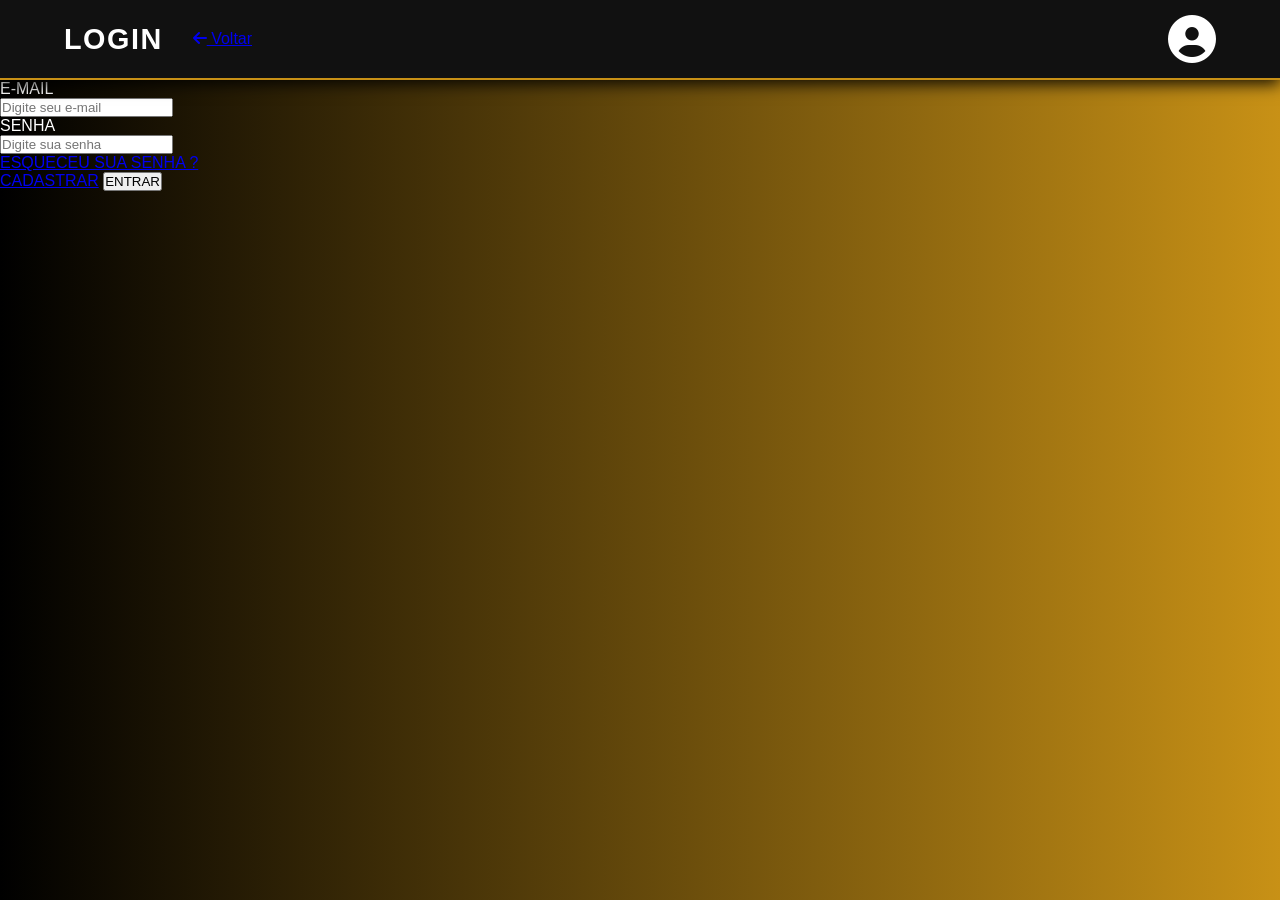
<file: login.html>
<!DOCTYPE html>
<html lang="pt-BR">
<head>
    <meta charset="UTF-8">
    <meta name="viewport" content="width=device-width, initial-scale=1.0">
    <title>Login - BioWind</title>
    <link rel="stylesheet" href="css/style.css">
    <link href="https://fonts.googleapis.com/css2?family=Outfit:wght@300;400;600;800&display=swap" rel="stylesheet">
    <link rel="stylesheet" href="https://cdnjs.cloudflare.com/ajax/libs/font-awesome/6.4.0/css/all.min.css">
</head>
<body class="login-page">
    <header class="navbar">
        <div class="nav-left" style="display: flex; align-items: center; gap: 30px;">
            <div class="brand">
                <h1>Login</h1>
            </div>
            <a href="index.html" class="back-btn"><i class="fas fa-arrow-left"></i> Voltar</a>
        </div>
        <div class="nav-right">
            <a href="login.html" class="profile-btn" aria-label="Acessar Cadastro">
                <i class="fas fa-user-circle"></i>
            </a>
        </div>
    </header>

    <main class="login-main">
        <!-- TELA 1: Form de Login -->
        <div id="login-screen-1" class="login-card active">
            <div class="login-field">
                <label class="field-label">E-MAIL</label>
                <div class="login-input-pill">
                    <input type="email" id="input-email" name="email" placeholder="Digite seu e-mail" required>
                </div>
            </div>

            <div class="login-field">
                <label class="field-label">SENHA</label>
                <div class="login-input-pill">
                    <input type="password" id="input-senha" name="senha" placeholder="Digite sua senha" required>
                </div>
            </div>

            <a href="#" class="forgot-password">ESQUECEU SUA SENHA ?</a>

            <div class="action-buttons">
                <a href="register.html" class="btn-cadastrar">CADASTRAR</a>
                <button type="button" class="btn-entrar" onclick="loginUser()">ENTRAR</button>
            </div>
        </div>

        <!-- TELA 2: Sucesso -->
        <div id="login-screen-2" class="login-card success-card" style="display: none;">
            <div class="success-content">
                <i class="fas fa-thumbs-up thumbs-icon"></i>
                <h2 class="success-text">LOGIN FEITO COM</h2>
                <h2 class="success-highlight">SUCESSO!</h2>
            </div>
        </div>
    </main>

    <script>
        function getStoredUsers() {
            return JSON.parse(localStorage.getItem('biowind_users') || '[]');
        }

        function saveStoredUsers(users) {
            localStorage.setItem('biowind_users', JSON.stringify(users));
        }

        function createSession(user) {
            const session = {
                id: user.id,
                email: user.email,
                nome: user.nomeCompleto || user.nome || user.email
            };
            localStorage.setItem('biowind_session', JSON.stringify(session));
        }

        function loginUser() {
            const email = document.getElementById('input-email').value.trim().toLowerCase();
            const senha = document.getElementById('input-senha').value;
            const users = getStoredUsers();

            if (!email || !senha) {
                alert('Por favor, preencha email e senha.');
                return;
            }

            const user = users.find(u => u.email === email && u.senha === senha);
            if (!user) {
                alert('Email ou senha incorretos.');
                return;
            }

            createSession(user);
            showSuccess();
        }

        function showSuccess() {
            // Oculta tela 1
            const screen1 = document.getElementById('login-screen-1');
            screen1.style.display = 'none';
            screen1.classList.remove('active');
            
            // Mostra tela 2
            const screen2 = document.getElementById('login-screen-2');
            screen2.style.display = 'flex';
            screen2.classList.add('active');
            
            // Redireciona após 2 segundos
            setTimeout(() => {
                window.location.href = 'index.html';
            }, 2000);
        }
    </script>
</body>
</html>
</file>
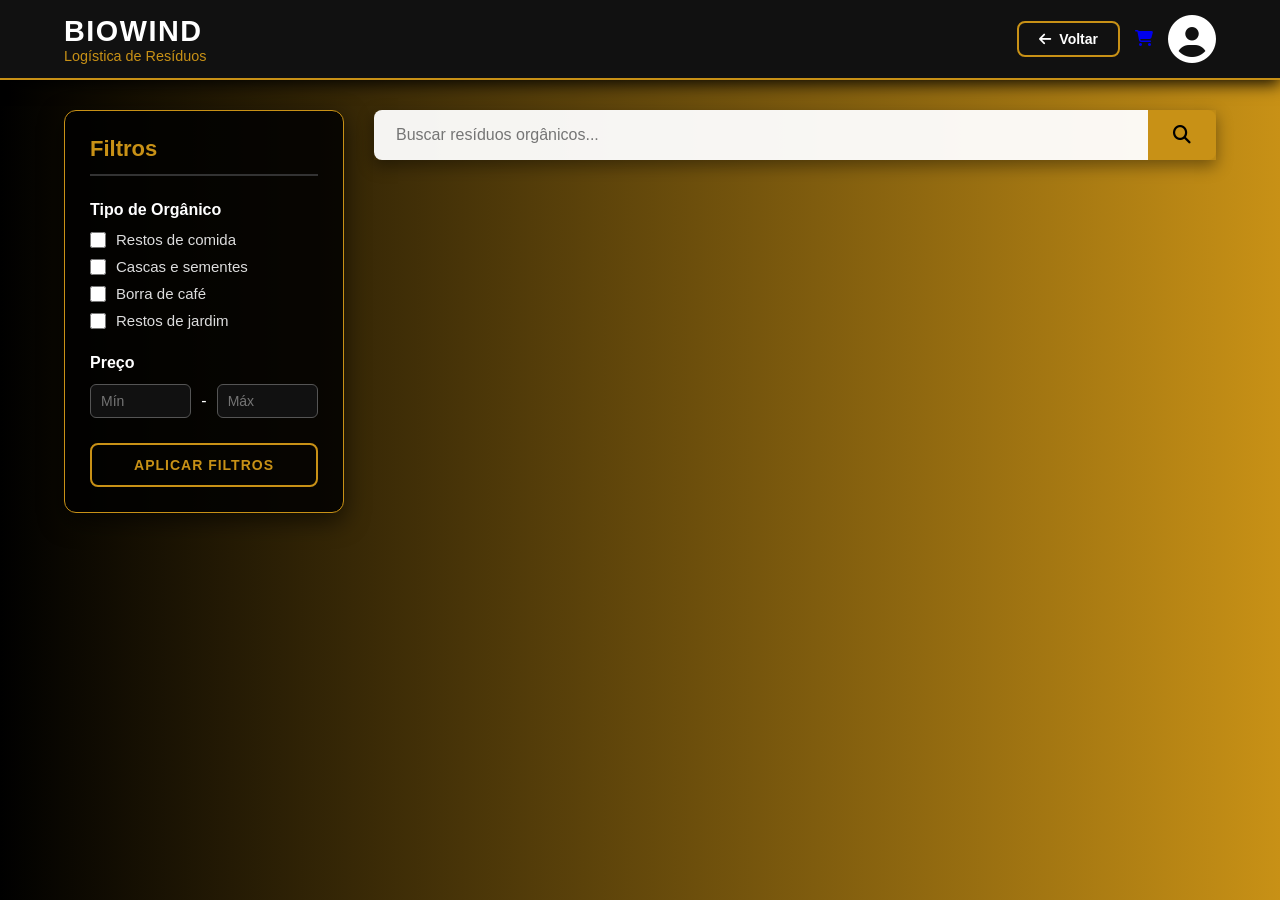
<file: organizc.html>
<!DOCTYPE html>
<html lang="pt-BR">
<head>
    <meta charset="UTF-8">
    <meta name="viewport" content="width=device-width, initial-scale=1.0">
    <title>Orgânico - Compras e Vendas | BioWind</title>
    <!-- Importação de Ícones (FontAwesome) -->
    <link rel="stylesheet" href="https://cdnjs.cloudflare.com/ajax/libs/font-awesome/6.4.0/css/all.min.css">
    <link rel="stylesheet" href="css/style.css">
</head>
<body class="wood-page">

    <!-- Cabeçalho / NavBar -->
    <header class="navbar">
        <div class="brand">
            <h1>BioWind</h1>
            <span>Logística de Resíduos</span>
        </div>
        <div class="nav-actions">
            <a href="pay.html" class="back-btn">
                <i class="fas fa-arrow-left"></i> Voltar
            </a>
            <a href="historic.html" class="cart-btn" aria-label="Carrinho">
                <i class="fas fa-shopping-cart"></i>
                <span class="cart-counter" id="cart-counter" style="display: none;">0</span>
            </a>
            <a href="login.html" class="profile-btn" aria-label="Acessar Cadastro">
                <i class="fas fa-user-circle"></i>
            </a>
        </div>
    </header>

    <main class="marketplace-container">
        <!-- Sidebar de Filtros -->
        <aside class="filters-sidebar">
            <h3>Filtros</h3>
            
            <div class="filter-group">
                <h4>Tipo de Orgânico</h4>
                <label><input type="checkbox"> Restos de comida</label>
                <label><input type="checkbox"> Cascas e sementes</label>
                <label><input type="checkbox"> Borra de café</label>
                <label><input type="checkbox"> Restos de jardim</label>
            </div>

            <div class="filter-group">
                <h4>Preço</h4>
                <div class="price-range">
                    <input type="number" placeholder="Mín">
                    <span>-</span>
                    <input type="number" placeholder="Máx">
                </div>
            </div>
            
            <button class="btn-filter">Aplicar Filtros</button>
        </aside>

        <!-- Área principal de listagem (Estilo OLX / Shopee) -->
        <section class="products-section">
            
            <!-- Barra de Pesquisa -->
            <div class="search-bar-container">
                <input type="text" class="search-input" placeholder="Buscar resíduos orgânicos...">
                <button class="btn-search"><i class="fas fa-search"></i></button>
            </div>

            <!-- Grid de Produtos -->
            <div class="products-grid"></div>
        </section>
    </main>

    <script>
        //Função para excluir anuncio do card e do localStorage
        function excluirAnuncio(id, btnElement) {
            if(confirm("Tem certeza que deseja excluir este anúncio?")) { // Confirma a exclusão do anuncio
                let ads = JSON.parse(localStorage.getItem('biowind_ads')) || []; // Pega os anuncios do localStorage
                ads = ads.filter(ad => ad.id !== id); // Filtra os anuncios e remove o anuncio com o id informado
                localStorage.setItem('biowind_ads', JSON.stringify(ads)); // Salva os anuncios no localStorage
                
                const card = btnElement.closest('.product-card'); // Remove o card do produto
                if(card) { // Se o card existir
                    card.remove(); // Remove o card do produto do DOM
                }
            }
        }

        //Função para atualizar o contador do carrinho
        function atualizarContadorCarrinho() { 
            const cart = JSON.parse(localStorage.getItem('biowind_cart')) || []; // Pega os itens do carrinho do localStorage
            let total = 0; // Inicializa o total
            cart.forEach(item => total += item.quantidade); // Soma a quantidade de cada item
            const counter = document.getElementById('cart-counter'); // Pega o contador do carrinho
            if(counter) { // Se o contador existir
                if(total > 0) { // Se o total for maior que 0
                    counter.innerText = total; // Atualiza o contador do carrinho
                    counter.style.display = 'block'; // Mostra o contador
                } else { // Se o total for menor que 0
                    counter.style.display = 'none'; // Esconde o contador
                }
            }
        }

        //Função para adicionar item ao carrinho
        function adicionarAoCarrinho(id) {
            const ads = JSON.parse(localStorage.getItem('biowind_ads')) || []; // Pega os anuncios do localStorage
            const ad = ads.find(a => a.id === id); // Encontra o anuncio com o id informado
            if(ad) { // Se o anuncio existir
                let cart = JSON.parse(localStorage.getItem('biowind_cart')) || []; // Pega os itens do carrinho do localStorage
                let itemCart = cart.find(item => item.id === id); // Encontra o item com o id informado
                if(itemCart) { // Se o item existir
                    itemCart.quantidade += 1; // Adiciona 1 ao item
                } else { // Se o item não existir
                    cart.push({...ad, quantidade: 1}); // Adiciona o item ao carrinho
                }
                localStorage.setItem('biowind_cart', JSON.stringify(cart)); // Salva os itens do carrinho no localStorage
                atualizarContadorCarrinho(); // Atualiza o contador do carrinho
                alert("Compra adicionada ao carrinho!"); // Mostra um alerta de sucesso
            }
        }

        // Função quando o DOM é carregado
        document.addEventListener('DOMContentLoaded', function() {
            atualizarContadorCarrinho(); // Atualiza o contador do carrinho
            const ads = JSON.parse(localStorage.getItem('biowind_ads')) || []; // Pega os anuncios do localStorage
            const productsGrid = document.querySelector('.products-grid'); // Seleciona a área de grade de produtos
            
            const categoryAds = ads.filter(ad => ad.materialType === 'organico'); // Filtra os anúncios por categoria
            
            categoryAds.reverse().forEach(ad => { // Inverte a ordem dos anúncios e percorre cada um
                const productCard = document.createElement('div'); // Cria um card de produto
                productCard.className = 'product-card'; // Define o nome da classe do card
                productCard.style.position = 'relative'; // Define a posição do card
                
                // Cria o card de produto
                productCard.innerHTML = `
                    <button onclick="excluirAnuncio(${ad.id}, this)" style="position: absolute; top: 10px; right: 10px; background: rgba(220, 53, 69, 0.9); color: white; border: none; border-radius: 50%; width: 35px; height: 35px; cursor: pointer; display: flex; align-items: center; justify-content: center; z-index: 10; box-shadow: 0 2px 5px rgba(0,0,0,0.2); transition: background 0.3s;" onmouseover="this.style.background='rgba(220, 53, 69, 1)'" onmouseout="this.style.background='rgba(220, 53, 69, 0.9)'" title="Excluir Anúncio">
                        <i class="fas fa-trash"></i>
                    </button>
                    <div class="product-image" style="overflow: hidden; display: flex; align-items: center; justify-content: center; padding: 0;">
                        <img src="${ad.imagem}" alt="${ad.nome}" style="width: 100%; height: 100%; object-fit: cover;">
                    </div>
                    <div class="product-info">
                        <h3 class="product-price">R$ ${ad.preco},00 <span>/ un</span></h3>
                        <p class="product-title">${ad.nome}</p>
                        <span class="product-location"><i class="fas fa-map-marker-alt"></i> CEP: ${ad.cep}</span>
                        <button class="btn-buy" onclick="adicionarAoCarrinho(${ad.id})">Comprar</button>
                    </div>
                `;
                productsGrid.insertBefore(productCard, productsGrid.firstChild); // Insere o card de produto na grade
            });
        });
    </script>
</body>
</html>
</file>
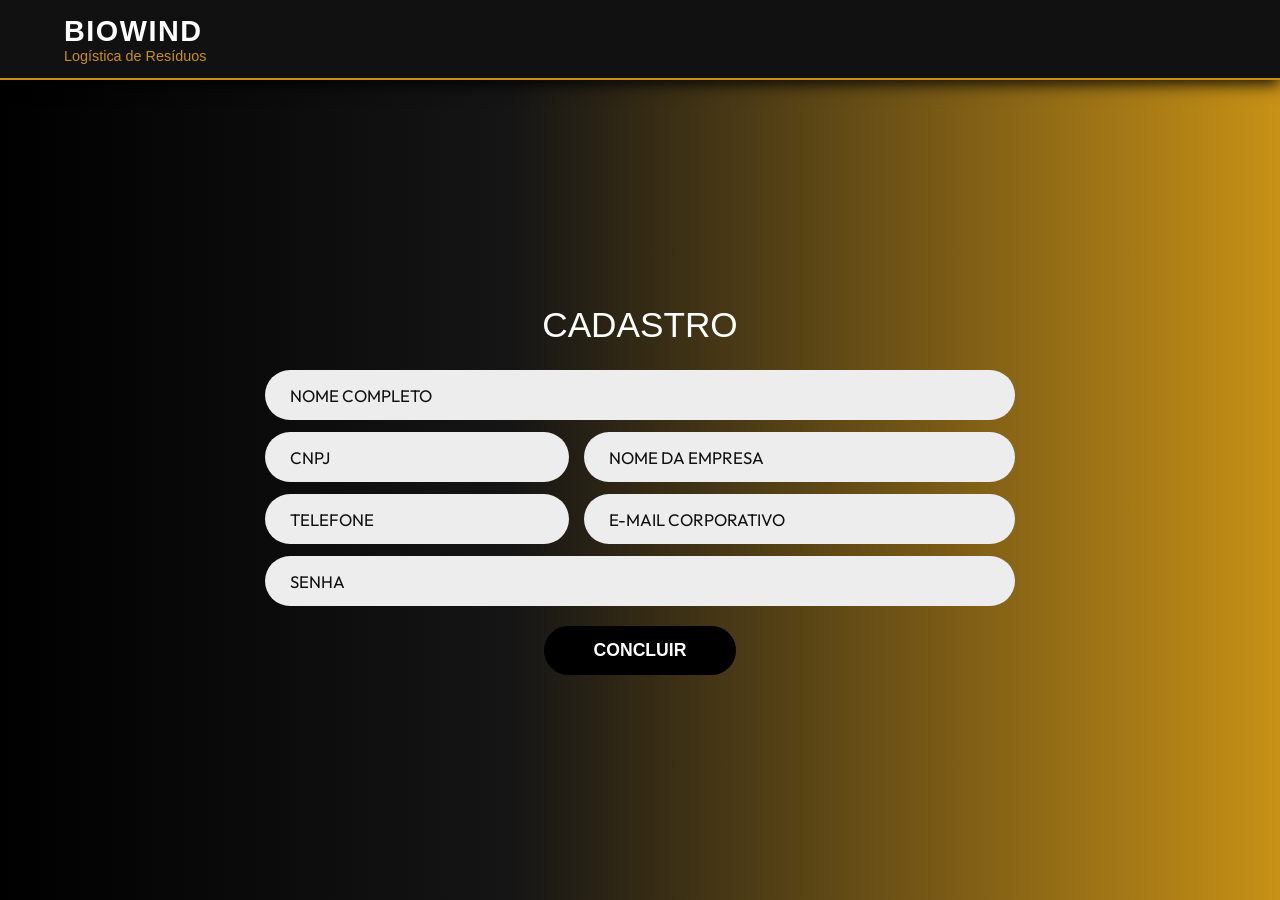
<file: pay.html>
<!DOCTYPE html>
<html lang="pt-BR">
<head>
    <meta charset="UTF-8">
    <meta name="viewport" content="width=device-width, initial-scale=1.0">
    <title>Materiais | BioWind</title>
    <!-- Importação de Ícones (FontAwesome) para as logos de cada bloco -->
    <link rel="stylesheet" href="https://cdnjs.cloudflare.com/ajax/libs/font-awesome/6.4.0/css/all.min.css">
    <link rel="stylesheet" href="css/style.css">
</head>
<body class="adv-page">

    <!-- Cabeçalho / Menu Navegador Fixo (Estilo E-commerce) -->
    <header class="navbar">
        <div class="brand">
            <h1>BioWind</h1>
            <span>Logística de Resíduos</span>
        </div>
        <div class="nav-actions">
            <!-- Botão de voltar ao início -->
            <a href="index.html" class="back-btn">
                <i class="fas fa-arrow-left"></i> Voltar ao início
            </a>
            <span id="header-user-name" class="profile-name" style="display:none;"></span>
            <!-- Botão de perfil/cadastro igual ao index.html -->
            <a href="login.html" class="profile-btn" aria-label="Acessar Cadastro">
                <i class="fas fa-user-circle"></i>
            </a>
        </div>
    </header>

    <main>
        <div class="materials-container">
            <!-- Bloco 1: Madeira -->
            <a href="wood.html" class="material-card">
                <i class="fas fa-tree material-icon"></i>
                <h2 class="material-title">Madeira</h2>
                <p class="material-desc">
                    A madeira é um material versátil e essencial na reciclagem. Acesse para comprar, vender ou entender como ocorre o reaproveitamento ecológico e a logística reversa desse resíduo.
                </p>
            </a>

            <!-- Bloco 2: Papel / Folha Incolor -->
            <a href="sheet.html" class="material-card">
                <i class="fas fa-file-alt material-icon"></i>
                <h2 class="material-title">Papel</h2>
                <p class="material-desc">
                    O papel (folha incolor) é um dos resíduos mais comercializados. Clique aqui para negociar aparas de papel e descobrir parceiros interessados neste tipo de material reciclado.
                </p>
            </a>

            <!-- Bloco 3: Lixo Orgânico -->
            <a href="organizc.html" class="material-card">
                <i class="fas fa-leaf material-icon"></i>
                <h2 class="material-title">Lixo Orgânico</h2>
                <p class="material-desc">
                    Resíduos orgânicos geram grande valor quando transformados em adubo ou bioenergia. Conecte-se com interessados na destinação sustentável de resíduos orgânicos.
                </p>
            </a>
        </div>
    </main>

    <script>
        document.addEventListener('DOMContentLoaded', () => {
            const session = JSON.parse(localStorage.getItem('biowind_session') || 'null');
            if (!session) {
                window.location.href = 'register.html';
                return;
            }
            const profileName = document.getElementById('header-user-name');
            if (profileName) {
                profileName.textContent = session.nome;
                profileName.style.display = 'inline-block';
            }
        });
    </script>
</body>
</html>
</file>
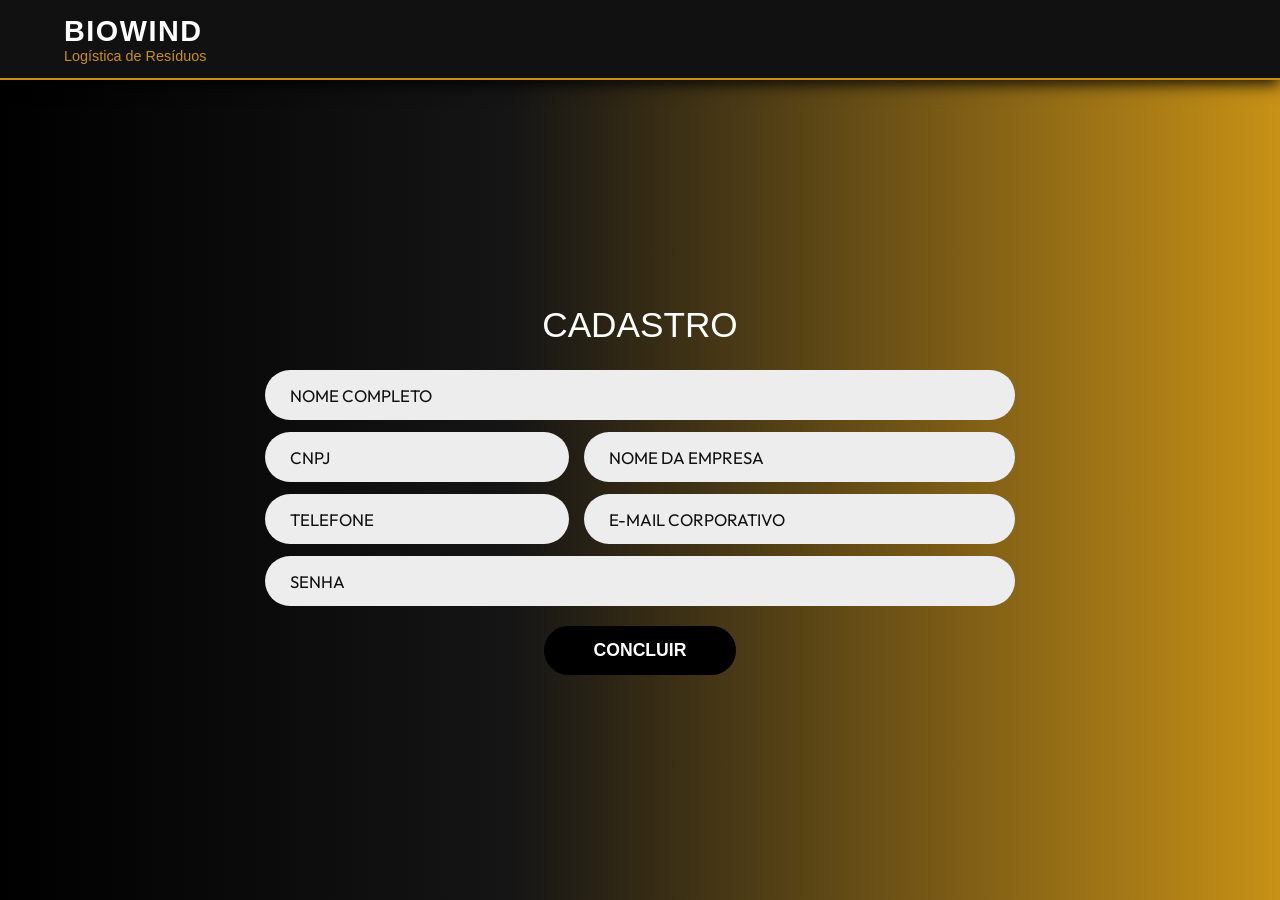
<file: register.html>
<!DOCTYPE html>
<html lang="pt-BR">

<head>
    <meta charset="UTF-8">
    <meta name="viewport" content="width=device-width, initial-scale=1.0">
    <title>Cadastro - BioWind</title>
    <!-- FontAwesome e Style Global -->
    <link rel="stylesheet" href="https://cdnjs.cloudflare.com/ajax/libs/font-awesome/6.4.0/css/all.min.css">
    <link rel="stylesheet" href="css/style.css">
</head>

<body class="register-body">

    <!-- Cabeçalho idêntico (NavBar sem Links ao Lado Direito Exatamente Feito) -->
    <header class="navbar register-navbar">
        <a href="index.html" class="brand" style="text-decoration: none;">
            <h1>BioWind</h1>
            <span>Logística de Resíduos</span>
        </a>
    </header>

    <main class="main-cadastro">
        <div class="form-wrapper">
            <h2 class="form-title">CADASTRO</h2>
            <form id="registroForm" action="#" method="get">
                <!-- O método GET é usado para enviar dados para o servidor -->

                <!-- Nome Completo (100% largura) -->
                <div class="form-row">
                    <div class="input-pill w-100">
                        <input type="text" id="input-nome" placeholder="NOME COMPLETO" maxlength="70" required>
                    </div>
                </div>

                <!-- CNPJ e Nome Empresa -->
                <div class="form-row">
                    <div class="input-pill w-40">
                        <input type="text" id="input-cnpj" placeholder="CNPJ" maxlength="14"
                            oninput="this.value = this.value.replace(/[^0-9]/g, '').slice(0,14)" required>
                    </div>
                    <div class="input-pill w-60">
                        <input type="text" id="input-empresa" placeholder="NOME DA EMPRESA" maxlength="100" required>
                    </div>
                </div>

                <!-- Telefone e Email Corporativo -->
                <div class="form-row">
                    <div class="input-pill w-40">
                        <input type="tel" id="input-telefone" placeholder="TELEFONE" maxlength="10"
                            oninput="this.value = this.value.replace(/[^0-9]/g, '').slice(0,10)" required>
                    </div>
                    <div class="input-pill w-60">
                        <input type="email" id="input-email" placeholder="E-MAIL CORPORATIVO" maxlength="60" required>
                    </div>
                </div>

                <!-- Senha -->
                <div class="form-row">
                    <div class="input-pill w-100">
                        <input type="password" id="input-senha" placeholder="SENHA" maxlength="20" required>
                    </div>
                </div>

                <!-- Botão Concluir com cápsula escura estilo Imagem -->
                <div class="action-row">
                    <button type="button" class="btn-submit" onclick="registerUser()">CONCLUIR</button>
                </div>
            </form>
        </div>
    </main>

    <script>
        function getStoredUsers() {
            return JSON.parse(localStorage.getItem('biowind_users') || '[]');
        }

        function saveStoredUsers(users) {
            localStorage.setItem('biowind_users', JSON.stringify(users));
        }

        function addUserToLocalStorage(user) {
            const users = getStoredUsers();
            if (!users.some(u => u.email && u.email.toLowerCase() === user.email.toLowerCase())) {
                users.push(user);
                saveStoredUsers(users);
            }
        }

        function createSession(user) {
            const session = {
                id: user.id,
                email: user.email,
                nome: user.nomeCompleto || user.nome || 'Usuário'
            };
            localStorage.setItem('biowind_session', JSON.stringify(session));
        }

        // Transformamos a função em ASYNC para permitir o uso de await no fetch
        async function registerUser() {
            const nome = document.getElementById('input-nome').value.trim();
            const cnpj = document.getElementById('input-cnpj').value.trim();
            const empresa = document.getElementById('input-empresa').value.trim();
            const telefone = document.getElementById('input-telefone').value.trim();
            const email = document.getElementById('input-email').value.trim().toLowerCase();
            const senha = document.getElementById('input-senha').value;

            // 1. Validações de campos vazios e formatos
            if (!nome || !cnpj || !empresa || !telefone || !email || !senha) {
                alert('Por favor, preencha todos os campos.');
                return;
            }

            if (nome.length > 70) {
                alert('O nome completo deve ter no máximo 70 caracteres.');
                return;
            }

            if (empresa.length > 100) {
                alert('O nome da empresa deve ter no máximo 100 caracteres.');
                return;
            }

            if (!/^\d{14}$/.test(cnpj)) {
                alert('O CNPJ deve conter exatamente 14 dígitos numéricos.');
                return;
            }

            if (!/^\d{10}$/.test(telefone)) {
                alert('O telefone deve conter exatamente 10 dígitos numéricos.');
                return;
            }

            if (email.length > 60 || !email.includes('@')) {
                alert('O e-mail corporativo é obrigatório e deve conter @, com no máximo 60 caracteres.');
                return;
            }

            if (senha.length > 20) {
                alert('A senha deve ter no máximo 20 caracteres.');
                return;
            }

            const storedUsers = getStoredUsers();
            if (storedUsers.some(u => u.email && u.email.toLowerCase() === email)) {
                alert('Este e-mail já está cadastrado. Faça login ou use outro e-mail.');
                return;
            }

            // 2. Estrutura de dados idêntica ao que configuramos no seu MockAPI
            const dados = {
                nomeCompleto: nome,
                cnpj,
                tel: telefone,
                senha,
                nomeEmpresa: empresa,
                email
            };

            console.log("Enviando dados para o MockAPI:", dados);

            try {
                // Requisição HTTP POST salvando direto na nuvem do MockAPI
                const response = await fetch('https://6a10aa60d2a9857070370707.mockapi.io/api/v1/users', {
                    method: 'POST',
                    headers: {
                        'Content-Type': 'application/json'
                    },
                    body: JSON.stringify(dados)
                });

                if (!response.ok) {
                    throw new Error(`Erro ${response.status}`);
                }

                const usuarioCriado = await response.json();
                addUserToLocalStorage(usuarioCriado);
                alert('Cadastro enviado com sucesso!');

                // 3. Mantém a lógica original do seu app (Sessão local e Redirecionamento)
                createSession(usuarioCriado);
                window.location.href = 'index.html';

            } catch (error) {
                alert('Erro ao enviar cadastro para o servidor: ' + error.message);
            }
        }

        document.addEventListener('DOMContentLoaded', () => {
            const session = localStorage.getItem('biowind_session');
            if (session) {
                window.location.href = 'index.html';
            }
        });
    </script>
</body>

</html>
</file>
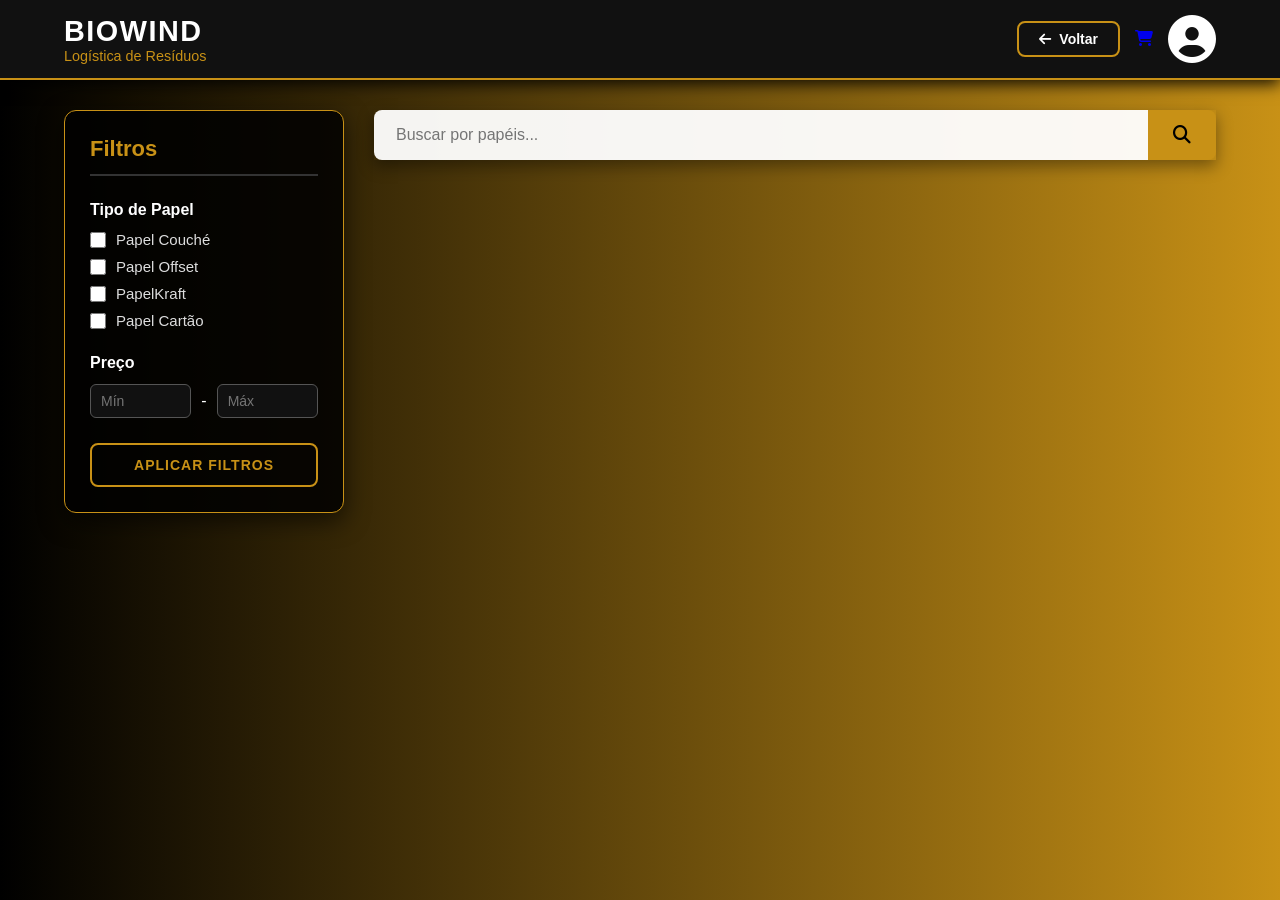
<file: sheet.html>
<!DOCTYPE html>
<html lang="pt-BR">
<head>
    <meta charset="UTF-8">
    <meta name="viewport" content="width=device-width, initial-scale=1.0">
    <title>Papel - Compras e Vendas | BioWind</title>
    <!-- Importação de Ícones (FontAwesome) -->
    <link rel="stylesheet" href="https://cdnjs.cloudflare.com/ajax/libs/font-awesome/6.4.0/css/all.min.css">
    <link rel="stylesheet" href="css/style.css">
</head>
<body class="wood-page">

    <!-- Cabeçalho / NavBar -->
    <header class="navbar">
        <div class="brand">
            <h1>BioWind</h1>
            <span>Logística de Resíduos</span>
        </div>
        <div class="nav-actions">
            <a href="pay.html" class="back-btn">
                <i class="fas fa-arrow-left"></i> Voltar
            </a>
            <a href="historic.html" class="cart-btn" aria-label="Carrinho">
                <i class="fas fa-shopping-cart"></i>
                <span class="cart-counter" id="cart-counter" style="display: none;">0</span>
            </a>
            <a href="login.html" class="profile-btn" aria-label="Acessar Cadastro">
                <i class="fas fa-user-circle"></i>
            </a>
        </div>
    </header>

    <main class="marketplace-container">
        <!-- Sidebar de Filtros -->
        <aside class="filters-sidebar">
            <h3>Filtros</h3>
            
            <div class="filter-group">
                <h4>Tipo de Papel</h4>
                <label><input type="checkbox"> Papel Couché</label>
                <label><input type="checkbox"> Papel Offset</label>
                <label><input type="checkbox"> PapelKraft</label>
                <label><input type="checkbox"> Papel Cartão</label>
            </div>

            <div class="filter-group">
                <h4>Preço</h4>
                <div class="price-range">
                    <input type="number" placeholder="Mín">
                    <span>-</span>
                    <input type="number" placeholder="Máx">
                </div>
            </div>
            
            <button class="btn-filter">Aplicar Filtros</button>
        </aside>

        <!-- Área principal de listagem (Estilo OLX / Shopee) -->
        <section class="products-section">
            
            <!-- Barra de Pesquisa -->
            <div class="search-bar-container">
                <input type="text" class="search-input" placeholder="Buscar por papéis...">
                <button class="btn-search"><i class="fas fa-search"></i></button>
            </div>

            <!-- Grid de Produtos -->
            <div class="products-grid"></div>
        </section>
    </main>

    <script>
        //Função para excluir anuncio do card e do localStorage
        function excluirAnuncio(id, btnElement) {
            if(confirm("Tem certeza que deseja excluir este anúncio?")) { // Confirma a exclusão do anuncio
                let ads = JSON.parse(localStorage.getItem('biowind_ads')) || []; // Pega os anuncios do localStorage
                ads = ads.filter(ad => ad.id !== id); // Filtra os anuncios e remove o anuncio com o id informado
                localStorage.setItem('biowind_ads', JSON.stringify(ads)); // Salva os anuncios no localStorage
                
                const card = btnElement.closest('.product-card'); // Seleciona o card do produto
                if(card) { // Se o card existir
                    card.remove(); // Remove o card do produto
                }
            }
        }

        //Função para atualizar o contador do carrinho
        function atualizarContadorCarrinho() { // Atualiza o contador do carrinho
            const cart = JSON.parse(localStorage.getItem('biowind_cart')) || []; // Pega os itens do carrinho do localStorage
            let total = 0; // Inicializa o total
            cart.forEach(item => total += item.quantidade); // Soma a quantidade de cada item
            const counter = document.getElementById('cart-counter'); // Pega o contador do carrinho
            if(counter) { // Se o contador existir
                if(total > 0) { // Se o total for maior que 0
                    counter.innerText = total; // Atualiza o contador do carrinho
                    counter.style.display = 'block'; // Mostra o contador
                } else { // Se o total for menor que 0
                    counter.style.display = 'none'; // Esconde o contador
                }
            }
        }

        //Função para adicionar item ao carrinho
        function adicionarAoCarrinho(id) {
            const ads = JSON.parse(localStorage.getItem('biowind_ads')) || []; // Pega os anuncios do localStorage
            const ad = ads.find(a => a.id === id); // Encontra o anuncio com o id informado
            if(ad) { // Se o anuncio existir
                let cart = JSON.parse(localStorage.getItem('biowind_cart')) || []; // Pega os itens do carrinho do localStorage
                let itemCart = cart.find(item => item.id === id); // Encontra o item com o id informado
                if(itemCart) { // Se o item existir
                    itemCart.quantidade += 1; // Adiciona 1 ao item
                } else { // Se o item não existir
                    cart.push({...ad, quantidade: 1}); // Adiciona o item ao carrinho
                }
                localStorage.setItem('biowind_cart', JSON.stringify(cart)); // Salva os itens do carrinho no localStorage
                atualizarContadorCarrinho(); // Atualiza o contador do carrinho
                alert("Compra adicionada ao carrinho!"); // Mostra um alerta informando que a compra foi adicionada ao carrinho
            }
        }

        //Função para carregar os anuncios quando a página for carregada
        document.addEventListener('DOMContentLoaded', function() {
            atualizarContadorCarrinho(); // Atualiza o contador do carrinho
            const ads = JSON.parse(localStorage.getItem('biowind_ads')) || []; // Pega os anuncios do localStorage
            const productsGrid = document.querySelector('.products-grid'); // Seleciona a grade de produtos
            
            const categoryAds = ads.filter(ad => ad.materialType === 'papel'); // Filtra os anuncios por categoria
            
            categoryAds.reverse().forEach(ad => { // Para cada anuncio da categoria
                const productCard = document.createElement('div'); // Cria um card de produto
                productCard.className = 'product-card'; // Define a classe do card de produto
                productCard.style.position = 'relative'; // Define a posição do card de produto
                
                productCard.innerHTML = `
                    <button onclick="excluirAnuncio(${ad.id}, this)" style="position: absolute; top: 10px; right: 10px; background: rgba(220, 53, 69, 0.9); color: white; border: none; border-radius: 50%; width: 35px; height: 35px; cursor: pointer; display: flex; align-items: center; justify-content: center; z-index: 10; box-shadow: 0 2px 5px rgba(0,0,0,0.2); transition: background 0.3s;" onmouseover="this.style.background='rgba(220, 53, 69, 1)'" onmouseout="this.style.background='rgba(220, 53, 69, 0.9)'" title="Excluir Anúncio">
                        <i class="fas fa-trash"></i>
                    </button>
                    <div class="product-image" style="overflow: hidden; display: flex; align-items: center; justify-content: center; padding: 0;">
                        <img src="${ad.imagem}" alt="${ad.nome}" style="width: 100%; height: 100%; object-fit: cover;">
                    </div>
                    <div class="product-info">
                        <h3 class="product-price">R$ ${ad.preco},00 <span>/ un</span></h3>
                        <p class="product-title">${ad.nome}</p>
                        <span class="product-location"><i class="fas fa-map-marker-alt"></i> CEP: ${ad.cep}</span>
                        <button class="btn-buy" onclick="adicionarAoCarrinho(${ad.id})">Comprar</button>
                    </div>
                `;
                productsGrid.insertBefore(productCard, productsGrid.firstChild); // Insere o card de produto na grade
            });
        });
    </script>
</body>
</html>
</file>
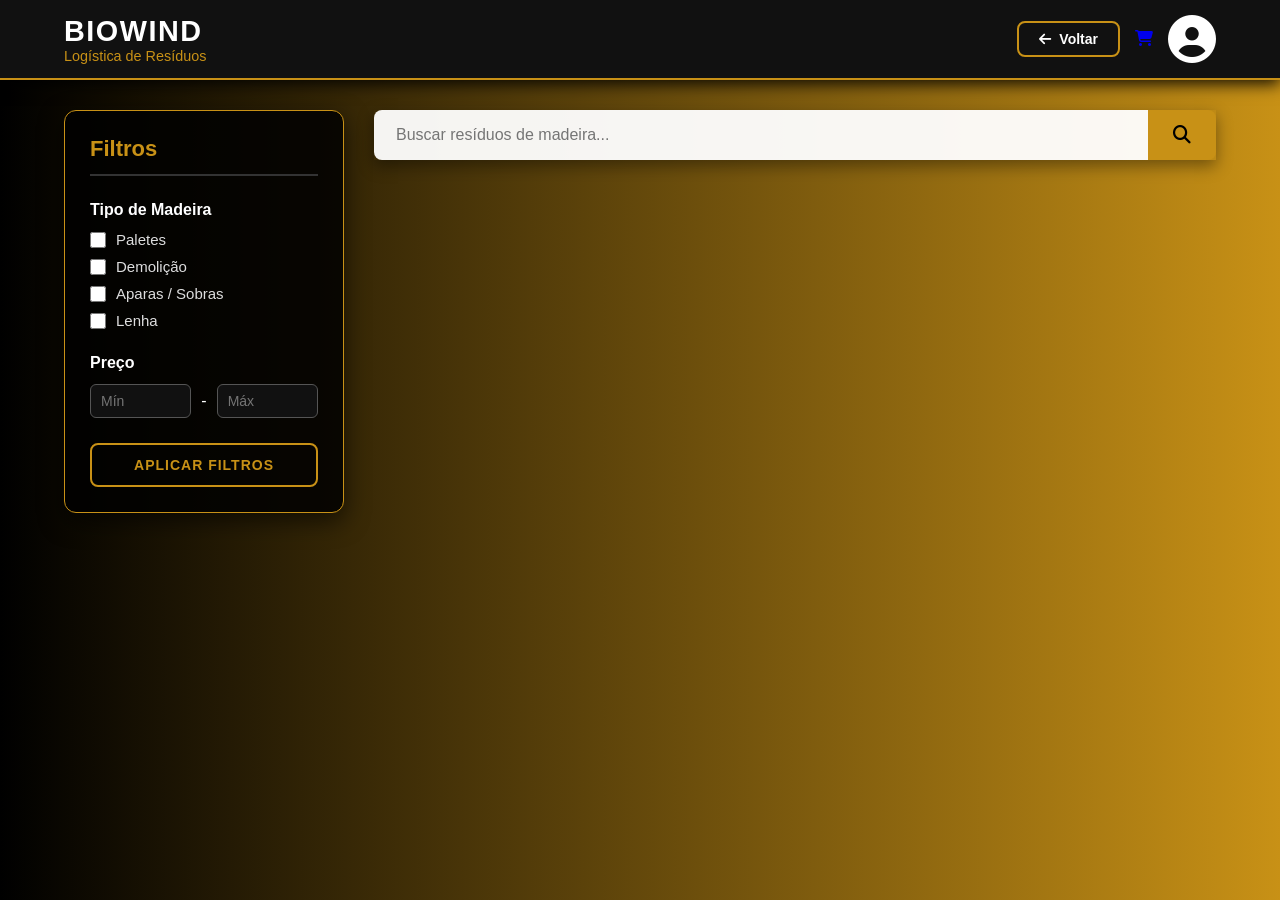
<file: wood.html>
<!DOCTYPE html>
<html lang="pt-BR">
<head>
    <meta charset="UTF-8">
    <meta name="viewport" content="width=device-width, initial-scale=1.0">
    <title>Madeira - Compras e Vendas | BioWind</title>
    <!-- Importação de Ícones (FontAwesome) -->
    <link rel="stylesheet" href="https://cdnjs.cloudflare.com/ajax/libs/font-awesome/6.4.0/css/all.min.css">
    <link rel="stylesheet" href="css/style.css">
</head>
<body class="wood-page">

    <!-- Cabeçalho / NavBar -->
    <header class="navbar">
        <div class="brand">
            <h1>BioWind</h1>
            <span>Logística de Resíduos</span>
        </div>
        <div class="nav-actions">
            <a href="pay.html" class="back-btn">
                <i class="fas fa-arrow-left"></i> Voltar
            </a>
            <a href="historic.html" class="cart-btn" aria-label="Carrinho">
                <i class="fas fa-shopping-cart"></i>
                <span class="cart-counter" id="cart-counter" style="display: none;">0</span>
            </a>
            <a href="login.html" class="profile-btn" aria-label="Acessar Cadastro">
                <i class="fas fa-user-circle"></i>
            </a>
        </div>
    </header>

    <main class="marketplace-container">
        <!-- Sidebar de Filtros -->
        <aside class="filters-sidebar">
            <h3>Filtros</h3>
            
            <div class="filter-group">
                <h4>Tipo de Madeira</h4>
                <label><input type="checkbox"> Paletes</label>
                <label><input type="checkbox"> Demolição</label>
                <label><input type="checkbox"> Aparas / Sobras</label>
                <label><input type="checkbox"> Lenha</label>
            </div>

            <div class="filter-group">
                <h4>Preço</h4>
                <div class="price-range">
                    <input type="number" placeholder="Mín">
                    <span>-</span>
                    <input type="number" placeholder="Máx">
                </div>
            </div>
            
            <button class="btn-filter">Aplicar Filtros</button>
        </aside>

        <!-- Área principal de listagem (Estilo OLX / Shopee) -->
        <section class="products-section">
            
            <!-- Barra de Pesquisa -->
            <div class="search-bar-container">
                <input type="text" class="search-input" placeholder="Buscar resíduos de madeira...">
                <button class="btn-search"><i class="fas fa-search"></i></button>
            </div>

            <!-- Grid de Produtos -->
            <div class="products-grid"></div>
        </section>
    </main>

    <script>
        //Função para excluir anuncio do card e do localStorage
        function excluirAnuncio(id, btnElement) { // Exclui o anuncio com o id informado
            if(confirm("Tem certeza que deseja excluir este anúncio?")) { // Confirma a exclusão do anuncio
                let ads = JSON.parse(localStorage.getItem('biowind_ads')) || []; // Pega os anuncios do localStorage
                ads = ads.filter(ad => ad.id !== id); // Filtra os anuncios e remove o anuncio com o id informado
                localStorage.setItem('biowind_ads', JSON.stringify(ads)); // Salva os anuncios no localStorage
                
                const card = btnElement.closest('.product-card'); // Seleciona o card do produto
                if(card) { // Se o card existir
                    card.remove(); // Remove o card do produto
                }
            }
        }

        //Função para atualizar o contador do carrinho
        function atualizarContadorCarrinho() { // Atualiza o contador do carrinho
            const cart = JSON.parse(localStorage.getItem('biowind_cart')) || []; // Pega os itens do carrinho do localStorage
            let total = 0; // Inicializa o total
            cart.forEach(item => total += item.quantidade); // Soma a quantidade de cada item
            const counter = document.getElementById('cart-counter'); // Pega o contador do carrinho
            if(counter) { // Se o contador existir
                if(total > 0) { // Se o total for maior que 0
                    counter.innerText = total; // Atualiza o contador do carrinho
                    counter.style.display = 'block'; // Mostra o contador
                } else { // Se o total for menor que 0
                    counter.style.display = 'none'; // Esconde o contador
                }
            }
        }

        //Função para adicionar item ao carrinho
        function adicionarAoCarrinho(id) {
            const ads = JSON.parse(localStorage.getItem('biowind_ads')) || []; // Pega os anuncios do localStorage
            const ad = ads.find(a => a.id === id); // Encontra o anuncio com o id informado
            if(ad) { // Se o anuncio existir
                let cart = JSON.parse(localStorage.getItem('biowind_cart')) || []; // Pega os itens do carrinho do localStorage
                let itemCart = cart.find(item => item.id === id); // Encontra o item com o id informado
                if(itemCart) { // Se o item existir
                    itemCart.quantidade += 1; // Adiciona 1 ao item
                } else { // Se o item não existir
                    cart.push({...ad, quantidade: 1}); // Adiciona o item ao carrinho
                }
                localStorage.setItem('biowind_cart', JSON.stringify(cart)); // Salva os itens do carrinho no localStorage
                atualizarContadorCarrinho(); // Atualiza o contador do carrinho
                alert("Compra adicionada ao carrinho!"); // Mostra um alerta informando que a compra foi adicionada ao carrinho
            }
        }

        //Função para carregar os anuncios quando a página for carregada
        document.addEventListener('DOMContentLoaded', function() { // Carrega os anuncios quando a página for carregada
            atualizarContadorCarrinho(); // Atualiza o contador do carrinho
            const ads = JSON.parse(localStorage.getItem('biowind_ads')) || []; // Pega os anuncios do localStorage
            const productsGrid = document.querySelector('.products-grid'); // Seleciona a grade de produtos
            
            const categoryAds = ads.filter(ad => ad.materialType === 'madeira'); // Filtra os anuncios por tipo de material
            
            categoryAds.reverse().forEach(ad => {
                const productCard = document.createElement('div'); // Cria um card de produto
                productCard.className = 'product-card'; // Define o nome da classe do card
                productCard.style.position = 'relative'; // Define a posição do card
                
                productCard.innerHTML = `
                    <button onclick="excluirAnuncio(${ad.id}, this)" style="position: absolute; top: 10px; right: 10px; background: rgba(220, 53, 69, 0.9); color: white; border: none; border-radius: 50%; width: 35px; height: 35px; cursor: pointer; display: flex; align-items: center; justify-content: center; z-index: 10; box-shadow: 0 2px 5px rgba(0,0,0,0.2); transition: background 0.3s;" onmouseover="this.style.background='rgba(220, 53, 69, 1)'" onmouseout="this.style.background='rgba(220, 53, 69, 0.9)'" title="Excluir Anúncio">
                        <i class="fas fa-trash"></i>
                    </button>
                    <div class="product-image" style="overflow: hidden; display: flex; align-items: center; justify-content: center; padding: 0;">
                        <img src="${ad.imagem}" alt="${ad.nome}" style="width: 100%; height: 100%; object-fit: cover;">
                    </div>
                    <div class="product-info">
                        <h3 class="product-price">R$ ${ad.preco} <span>/ un</span></h3>
                        <p class="product-title">${ad.nome}</p>
                        <span class="product-location"><i class="fas fa-map-marker-alt"></i> CEP: ${ad.cep}</span>
                        <button class="btn-buy" onclick="adicionarAoCarrinho(${ad.id})">Comprar</button>
                    </div>
                `;
                productsGrid.insertBefore(productCard, productsGrid.firstChild); // Insere o card de produto na grade
            });
        });
    </script>
</body>
</html>
</file>
<file: css/style.css>
@import url('https://fonts.googleapis.com/css2?family=Outfit:wght@300;400;600;800&display=swap');

/* Estilização index.html */
:root {
    /* Paleta solicitada */
    --color-primary: #c89116;
    --color-white: #ffffff;
    --color-black: #000000;
    --color-dark-details: #111111;
}

* {
    margin: 0;
    padding: 0;
    box-sizing: border-box;
    font-family: 'Outfit', sans-serif;
}

body {
    /* Degradê de Background */
    background: linear-gradient(90deg, var(--color-black), var(--color-primary));
    color: var(--color-white);
    min-height: 100vh;
    overflow-x: hidden;
}

/* ================== CABEÇALHO (NAVBAR) ================== */
.navbar {
    position: fixed;
    top: 0;
    left: 0;
    width: 100%;
    height: 80px;
    background: var(--color-dark-details);
    border-bottom: 2px solid var(--color-primary);
    display: flex;
    justify-content: space-between;
    align-items: center;
    padding: 0 5%;
    z-index: 9999;
    box-shadow: 0 4px 15px rgba(0, 0, 0, 0.9);
}

.brand {
    display: flex;
    flex-direction: column;
}

.brand h1 {
    font-size: 1.8rem;
    font-weight: 800;
    color: var(--color-white);
    text-transform: uppercase;
    letter-spacing: 1.5px;
}

.brand span {
    font-size: 0.9rem;
    color: var(--color-primary);
    font-weight: 400;
}

.profile-btn {
    color: var(--color-white);
    font-size: 3rem;
    text-decoration: none;
    transition: color 0.3s ease, transform 0.3s ease;
    display: flex;
    align-items: center;
    justify-content: center;
}

.profile-btn:hover {
    color: var(--color-primary);
    transform: scale(1.1);
}

/* ================== CONTEÚDO MAIN ================== */
main {
    padding-top: 80px;
}

/* == TELA INICIAL (HERO) == */
.hero-initial {
    min-height: calc(100vh - 80px);
    display: flex;
    flex-direction: column;
    justify-content: center;
    align-items: center;
    padding: 60px 5%;
    text-align: center;
}

.hero-texts {
    margin-bottom: 60px;
    animation: fadeInDown 1s ease;
}

.hero-texts h2 {
    font-size: 4rem;
    font-weight: 800;
    margin-bottom: 15px;
    color: var(--color-white);
    text-shadow: 2px 2px 8px rgba(0, 0, 0, 0.8);
}

.hero-texts p {
    font-size: 1.6rem;
    font-weight: 300;
    color: var(--color-primary);
    text-shadow: 1px 1px 4px rgba(0, 0, 0, 0.9);
}

/* -- CONTAINER DOS 4 BLOCOS -- */
.options-container {
    display: grid;
    grid-template-columns: repeat(4, 1fr);
    gap: 25px;
    width: 100%;
    max-width: 1200px;
}

.option-card {
    background: var(--color-dark-details);
    border: 1px solid rgba(200, 145, 22, 0.2);
    border-radius: 16px;
    padding: 40px 20px;
    text-align: center;
    text-decoration: none;
    color: var(--color-white);
    display: flex;
    flex-direction: column;
    align-items: center;
    gap: 20px;
    transition: all 0.4s ease;
    box-shadow: 0 10px 25px rgba(0, 0, 0, 0.6);
}

.card-logo {
    font-size: 3.5rem;
    color: var(--color-white);
    transition: color 0.4s ease, filter 0.4s ease, transform 0.4s ease;
}

/* Hover: bloco eleva e logo ganha transformação de cor "fraca" */
.option-card:hover {
    transform: translateY(-8px);
    border-color: var(--color-primary);
    box-shadow: 0 15px 35px rgba(0, 0, 0, 0.8);
}

.option-card:hover .card-logo {
    color: var(--color-primary);
    filter: drop-shadow(0 0 10px rgba(200, 145, 22, 0.6));
    transform: scale(1.1);
}

.option-card h3 {
    font-size: 1.25rem;
    font-weight: 600;
}

/* ================== RESPONSIVIDADE ================== */
@media (max-width: 1024px) {
    .options-container {
        grid-template-columns: repeat(2, 1fr);
    }

    .hero-texts h2 {
        font-size: 3rem;
    }
}

@media (max-width: 600px) {
    .options-container {
        grid-template-columns: 1fr;
    }

    .hero-texts h2 {
        font-size: 2.2rem;
    }

    .navbar {
        padding: 0 15px;
    }
}

@keyframes fadeInDown {
    from {
        opacity: 0;
        transform: translateY(-30px);
    }

    to {
        opacity: 1;
        transform: translateY(0);
    }
}

/* Estilização register.html */

/* Isolar estilos específicos do form de cadastro da página register.html */
body.register-body {
    /* Fundo gradiente inspirado na sua imagem: Preto ao lado esquerdo até #c89116 ao direito */
    background: linear-gradient(90deg, #000000 0%, #151515 40%, #c89116 100%);
    min-height: 100vh;
    display: flex;
    flex-direction: column;
}

/* Utilizar comportamento do navbar isoladamente */
.register-navbar {
    position: fixed;
    top: 0;
    left: 0;
    width: 100%;
}

.main-cadastro {
    margin-top: 80px;
    /* offset navbar */
    flex: 1;
    display: flex;
    justify-content: center;
    /* Centralizado perfeitamente */
    align-items: center;
    padding: 40px 10%;
}

.form-wrapper {
    width: 100%;
    max-width: 750px;
    /* Largura similar ao container na foto */
    font-family: 'Outfit', sans-serif;
}

.form-title {
    color: #ffffff;
    font-size: 2.2rem;
    font-weight: 300;
    margin-bottom: 25px;
    text-transform: uppercase;
    text-align: center;
}

.form-row {
    display: flex;
    gap: 15px;
    margin-bottom: 12px;
}

.input-pill {
    background-color: #ededed;
    border-radius: 30px;
    display: flex;
    align-items: center;
    padding: 0 25px;
    height: 50px;
}

.input-pill input {
    background: transparent;
    border: none;
    outline: none;
    width: 100%;
    font-family: 'Outfit', sans-serif;
    font-weight: 400;
    font-size: 1.05rem;
    color: #000;
    text-transform: uppercase;
}

.input-pill input::placeholder {
    color: #111;
    opacity: 1;
    font-weight: 400;
}

.w-100 {
    flex: 1;
}

.w-60 {
    flex: 6;
}

.w-40 {
    flex: 4;
}

/* Largura customizada para a pílula de autuação */
.w-50 {
    display: inline-flex;
    flex: none;
    min-width: 380px;
    padding-right: 35px;
}

/* Estilização da pílula "TIPO DE ATUAÇÃO" idêntica a imagem */
.toggle-group {
    font-size: 1.05rem;
    color: #000;
    display: flex;
    align-items: center;
    font-weight: 400;
    text-transform: uppercase;
}

.toggle-group label {
    cursor: pointer;
    position: relative;
    margin: 0 4px;
}

.toggle-group input[type="radio"] {
    display: none;
}

.toggle-group input[type="radio"]:checked+span {
    font-weight: 600;
    /* Destaque da cor baseada em negrito suave */
}

.separator {
    font-style: italic;
    margin: 0 2px;
}

/* Animação Expansão do Vendedor */
.vendedor-block {
    max-height: 0;
    opacity: 0;
    overflow: hidden;
    /* Transição muito suave / sem rapidez de acordo com o pedido */
    transition: max-height 1.2s cubic-bezier(0.25, 1, 0.5, 1), opacity 1s ease;
    margin-top: 0;
}

.vendedor-block.active {
    opacity: 1;
    margin-top: 15px;
    margin-bottom: 25px;
}

.vendedor-title {
    color: #ffffff;
    font-size: 1.8rem;
    font-weight: 300;
    margin-bottom: 12px;
    text-transform: uppercase;
    text-align: center;
}

.action-row {
    display: flex;
    justify-content: center;
    margin-top: 20px;
}

.btn-submit {
    background-color: #000000;
    color: #ffffff;
    font-size: 1.1rem;
    font-weight: 600;
    border: none;
    border-radius: 30px;
    padding: 14px 50px;
    cursor: pointer;
    transition: all 0.3s ease;
    text-transform: uppercase;
}

.btn-submit:hover {
    transform: translateY(-2px);
    background-color: #222;
    color: #c89116;
    /* Adicionado Toque de Dourado */
}

@media (max-width: 768px) {
    .form-row {
        flex-direction: column;
        gap: 12px;
    }

    .w-60,
    .w-40,
    .w-50 {
        flex: 1;
        width: 100%;
        min-width: auto;
    }

    .main-cadastro {
        padding: 40px 5%;
    }
}

/* ================== ESTILIZAÇÃO ABOUT.HTML ================== */
.about-page {
    display: flex;
    flex-direction: column;
}

/* NavBar FIXA - especifica do about */
.about-page header {
    position: fixed;
    top: 0;
    left: 0;
    width: 100%;
    height: 70px;
    background-color: var(--color-black);
    display: flex;
    justify-content: space-between;
    align-items: center;
    padding: 0 40px;
    box-sizing: border-box;
    border-bottom: 2px solid var(--color-primary);
    z-index: 1000;
    box-shadow: 0 4px 15px rgba(0, 0, 0, 0.6);
}

.about-page .logo-container {
    display: flex;
    flex-direction: column;
    justify-content: center;
}

.about-page .logo-title {
    font-size: 1.6rem;
    font-weight: 800;
    color: var(--color-white);
    margin: 0;
    line-height: 1.1;
    letter-spacing: 1px;
}

.about-page .logo-subtitle {
    font-size: 0.85rem;
    color: var(--color-primary);
    margin: 0;
    font-weight: 500;
}

.about-page .btn-home {
    text-decoration: none;
    color: #ffffff;
    background-color: transparent;
    border: 2px solid #c89116;
    padding: 10px 24px;
    border-radius: 8px;
    font-weight: 600;
    font-size: 15px;
    transition: all 0.3s ease;
    display: flex;
    align-items: center;
    gap: 10px;
}

.about-page .btn-home:hover {
    background-color: #c89116;
    transform: scale(1.05);
}

/* Container Principal */
.about-page main {
    flex: 1;
    margin-top: 100px;
    padding: 0 20px 40px 20px;
    display: flex;
    flex-direction: column;
    align-items: center;
    width: 100%;
    max-width: 1100px;
    align-self: center;
    box-sizing: border-box;
}

/* Sections / Screens */
.about-page .screen {
    display: none;
    width: 100%;
    animation: fadeIn 0.4s ease-out forwards;
}

.about-page .screen.active {
    display: block;
}

.about-page .section-title {
    font-size: 2.2rem;
    color: var(--color-white);
    border-bottom: 3px solid var(--color-primary);
    padding-bottom: 10px;
    margin-bottom: 30px;
    width: fit-content;
}

/* TELA 1: Sobre o Projeto */
.about-page .about-content {
    background-color: rgba(0, 0, 0, 0.7);
    border: 1px solid rgba(200, 145, 22, 0.4);
    border-radius: 12px;
    padding: 30px;
    box-shadow: 0 10px 30px rgba(0, 0, 0, 0.5);
}

.about-page .about-text {
    text-align: justify;
    line-height: 1.8;
    font-size: 1.15rem;
    color: var(--color-white);
    margin: 0;
}

/* TELA 2: Equipe */
.about-page .team-grid {
    display: grid;
    grid-template-columns: repeat(auto-fill, minmax(280px, 1fr));
    gap: 25px;
}

.about-page .team-card {
    background-color: var(--color-black);
    border: 1px solid var(--color-primary);
    border-radius: 12px;
    overflow: hidden;
    display: flex;
    flex-direction: column;
    transition: transform 0.3s ease, box-shadow 0.3s ease;
    box-shadow: 0 6px 15px rgba(0, 0, 0, 0.4);
    cursor: default;
}

.about-page .team-card:hover {
    transform: translateY(-5px);
    box-shadow: 0 10px 25px rgba(0, 0, 0, 0.6);
}

.about-page .team-image {
    width: 100%;
    height: 300px;
    background-color: #1a1a1a;
    display: flex;
    align-items: center;
    justify-content: center;
    border-bottom: 2px solid #222;
    position: relative;
}

.about-page .team-image i {
    font-size: 5rem;
    color: #444;
}

/* Garante que a foto ocupará todo o espaço de forma elegante (sem distorcer) */
.about-page .team-image img {
    width: 100%;
    height: 100%;
    object-fit: cover;
}

.about-page .supporter-card.filled img {
    width: 100%;
    height: 100%;
}

.about-page .team-info {
    display: grid;
    grid-template-rows: 0fr;
    transition: grid-template-rows 0.4s ease-out;
    background-color: var(--color-black);
}

.about-page .team-info-content {
    overflow: hidden;
    padding: 0 20px;
    transition: padding 0.4s ease-out;
}

.about-page .team-card:hover .team-info {
    grid-template-rows: 1fr;
}

.about-page .team-card:hover .team-info-content {
    padding: 20px;
}

.about-page .team-name {
    color: var(--color-primary);
    font-size: 1.3rem;
    margin: 0 0 5px 0;
    font-weight: 700;
}

.about-page .team-role {
    font-size: 0.95rem;
    color: #aaa;
    margin: 0 0 12px 0;
    font-style: italic;
}

.about-page .team-desc {
    font-size: 0.9rem;
    color: var(--color-white);
    margin: 0;
    line-height: 1.5;
    text-align: justify;
}

/* TELA 3: Apoiadores */
.about-page .supporters-grid {
    display: grid;
    grid-template-columns: repeat(auto-fit, minmax(320px, 1fr));
    gap: 30px;
    justify-items: center;
}

.about-page .supporter-card {
    width: 100%;
    max-width: 450px;
    height: 350px;
    background-color: rgba(0, 0, 0, 0.6);
    border-radius: 12px;
    display: flex;
    align-items: center;
    justify-content: center;
    position: relative;
    overflow: hidden;
    cursor: pointer;
    box-shadow: 0 8px 20px rgba(0, 0, 0, 0.5);
    transition: all 0.4s ease;
}

.about-page .supporter-card.filled {
    border: 2px solid var(--color-primary);
}

.about-page .supporter-card.empty {
    border: 2px dashed rgba(200, 145, 22, 0.6);
}

.about-page .supporter-icon {
    font-size: 5rem;
    color: rgba(255, 255, 255, 0.15);
    transition: opacity 0.4s ease, transform 0.4s ease;
}

.about-page .supporter-hover-text {
    position: absolute;
    top: 0;
    left: 0;
    width: 100%;
    height: 100%;
    background-color: var(--color-primary);
    display: flex;
    align-items: center;
    justify-content: center;
    opacity: 0;
    transition: opacity 0.4s ease;
    color: var(--color-black);
    font-size: 1.6rem;
    font-weight: 800;
    text-align: center;
    padding: 20px;
    box-sizing: border-box;
}

.about-page .supporter-card:hover .supporter-hover-text {
    opacity: 1;
}

.about-page .supporter-card:hover .supporter-icon {
    opacity: 0;
    transform: scale(0.8);
}

/* BOTÕES DE NAVEGAÇÃO INFERIOR */
.about-page .bottom-nav {
    margin-top: 50px;
    display: flex;
    gap: 20px;
    justify-content: center;
    width: 100%;
}

.about-page .nav-btn {
    background-color: transparent;
    border: 2px solid var(--color-primary);
    color: var(--color-primary);
    padding: 12px 30px;
    font-size: 1.1rem;
    border-radius: 30px;
    cursor: pointer;
    font-weight: bold;
    transition: all 0.3s ease;
    text-transform: uppercase;
    letter-spacing: 1px;
}

.about-page .nav-btn:hover {
    background-color: var(--color-primary);
    color: var(--color-black);
    transform: translateY(-3px);
    box-shadow: 0 5px 15px rgba(200, 145, 22, 0.4);
}

/* Responsividade */
@media (max-width: 768px) {
    .about-page header {
        padding: 0 20px;
    }

    .about-page .logo-title {
        font-size: 1.3rem;
    }

    .about-page .section-title {
        font-size: 1.8rem;
    }

    .about-page .nav-btn {
        padding: 10px 20px;
        font-size: 0.9rem;
    }

    .about-page .team-image {
        height: 250px;
    }
}

/* Estilização contact.html */

* {
    margin: 0;
    padding: 0;
    box-sizing: border-box;
    font-family: 'Inter', sans-serif;
}

.contact-page body {
    /* Degradê de Background solicitado */
    background: linear-gradient(90deg, #ffffff, #000000);
    color: #ffffff;
    height: 100vh;
    /* Sem necessidade de barra de scroll */
    overflow: hidden;
    display: flex;
    flex-direction: column;
}

/* Cabeçalho / NavBar Fixa */
.navbar {
    position: fixed;
    top: 0;
    left: 0;
    width: 100%;
    height: 80px;
    background: var(--color-dark-details);
    border-bottom: 2px solid var(--color-primary);
    display: flex;
    justify-content: space-between;
    align-items: center;
    padding: 0 5%;
    z-index: 9999;
    box-shadow: 0 4px 15px rgba(0, 0, 0, 0.9);
}

.brand {
    display: flex;
    flex-direction: column;
}

.brand h1 {
    font-size: 1.8rem;
    font-weight: 800;
    color: var(--color-white);
    text-transform: uppercase;
    letter-spacing: 1.5px;
}

.brand span {
    font-size: 0.9rem;
    color: var(--color-primary);
    font-weight: 400;
}

/* Botão de voltar ao início */
.contact-page .back-btn {
    text-decoration: none;
    color: #ffffff;
    background-color: transparent;
    border: 2px solid #c89116;
    padding: 10px 24px;
    border-radius: 8px;
    font-weight: 600;
    font-size: 15px;
    transition: all 0.3s ease;
    display: flex;
    align-items: center;
    gap: 10px;
}

.contact-page .back-btn:hover {
    background-color: #c89116;
    color: #ffffff;
    transform: scale(1.05);
}

/* Main Content - Tela Única */
.contact-page main {
    flex: 1;
    display: flex;
    justify-content: center;
    align-items: center;
    margin-top: 80px;
    /* Compensa a altura do header fixo */
    padding: 20px;
}

/* Bloco principal de contato */
.contact-page .contact-container {
    background-color: rgba(0, 0, 0, 0.85);
    /* Preto para detalhes */
    border: 2px solid #c89116;
    border-radius: 20px;
    padding: 50px 40px;
    width: 100%;
    max-width: 800px;
    box-shadow: 0 15px 40px rgba(0, 0, 0, 0.6);
    backdrop-filter: blur(8px);
    text-align: center;
}

.contact-page .contact-title {
    font-size: 32px;
    margin-bottom: 40px;
    color: #ffffff;
    font-weight: 700;
}

/* Grid dos 4 bloquinhos */
.contact-page .social-blocks {
    display: grid;
    grid-template-columns: repeat(auto-fit, minmax(150px, 1fr));
    gap: 25px;
}

/* Bloquinho individual */
.contact-page .social-block {
    background-color: #000000;
    border: 2px solid #c89116;
    border-radius: 15px;
    padding: 35px 20px;
    display: flex;
    flex-direction: column;
    align-items: center;
    justify-content: center;
    text-decoration: none;
    color: #ffffff;
    transition: all 0.4s cubic-bezier(0.175, 0.885, 0.32, 1.275);
    cursor: pointer;
    position: relative;
    overflow: hidden;
    box-shadow: 0 5px 15px rgba(0, 0, 0, 0.3);
}

/* Ícones com a cor da paleta inicial */
.contact-page .social-block i {
    font-size: 52px;
    color: #c89116;
    margin-bottom: 18px;
    transition: all 0.4s ease;
    z-index: 2;
}

.contact-page .social-block span {
    font-size: 16px;
    font-weight: 600;
    z-index: 2;
    transition: all 0.4s ease;
}

/* Fundo animado no hover */
.contact-page .social-block::before {
    content: '';
    position: absolute;
    top: 0;
    left: 0;
    width: 100%;
    height: 100%;
    background-color: transparent;
    z-index: 1;
    transition: all 0.4s ease;
    opacity: 0;
    transform: scale(0.5);
}

/* Hover Effects */
.contact-page .social-block:hover {
    transform: translateY(-8px);
    border-color: transparent;
    box-shadow: 0 15px 25px rgba(0, 0, 0, 0.5);
}

.contact-page .social-block:hover::before {
    opacity: 1;
    transform: scale(1.5);
}

.contact-page .social-block:hover i,
.social-block:hover span {
    color: #ffffff;
    transform: scale(1.1);
}

/* Cores originais das redes sociais ao passar o mouse */

/* WhatsApp */
.contact-page .social-block.whatsapp:hover::before {
    background-color: #25D366;
}

/* GitHub */
.contact-page .social-block.github:hover::before {
    background-color: #333333;
}

/* Instagram */
.contact-page .social-block.instagram:hover::before {
    background: linear-gradient(45deg, #f09433 0%, #e6683c 25%, #dc2743 50%, #cc2366 75%, #bc1888 100%);
}

/* Gmail/Outlook (Email) */
.contact-page .social-block.email:hover::before {
    background-color: #EA4335;
    /* Vermelho do Gmail */
}

/* Responsividade para tablets e celulares */
@media (max-width: 768px) {
    .contact-page header {
        padding: 0 20px;
        height: 70px;
    }

    .contact-page main {
        margin-top: 70px;
    }

    .contact-page .logo-title {
        font-size: 22px;
    }

    .contact-page .logo-subtitle {
        font-size: 11px;
    }

    .contact-page .back-btn {
        padding: 8px 16px;
        font-size: 14px;
    }

    .contact-page .contact-container {
        padding: 40px 25px;
    }

    .contact-page .social-blocks {
        grid-template-columns: repeat(2, 1fr);
    }
}

@media (max-width: 480px) {
    .contact-page header {
        padding: 0 15px;
    }

    .contact-page .logo-title {
        font-size: 18px;
    }

    .contact-page .logo-subtitle {
        font-size: 9px;
    }

    .contact-page .back-btn {
        padding: 6px 12px;
        font-size: 12px;
        gap: 5px;
    }

    .contact-page .contact-title {
        font-size: 24px;
        margin-bottom: 25px;
    }

    .contact-page .contact-container {
        padding: 25px 15px;
    }

    .contact-page .social-blocks {
        gap: 15px;
    }

    .contact-page .social-block {
        padding: 20px 10px;
    }

    .contact-page .social-block i {
        font-size: 36px;
        margin-bottom: 12px;
    }

    .contact-page .social-block span {
        font-size: 14px;
    }
}

/* ================== ESTILIZAÇÃO PAY.HTML ================== */
.adv-page {
    background: linear-gradient(90deg, #000000, #c89116);
    color: #ffffff;
    min-height: 100vh;
    display: flex;
    flex-direction: column;
}

.adv-page main {
    flex: 1;
    display: flex;
    justify-content: center;
    align-items: center;
    margin-top: 80px; /* navbar offset */
    padding: 40px 20px;
}

.adv-page .nav-actions {
    display: flex;
    align-items: center;
    gap: 15px;
}

.adv-page .back-btn {
    text-decoration: none;
    color: #ffffff;
    background-color: transparent;
    border: 2px solid #c89116;
    padding: 8px 20px;
    border-radius: 8px;
    font-weight: 600;
    font-size: 14px;
    transition: all 0.3s ease;
    display: flex;
    align-items: center;
    gap: 8px;
}

.adv-page .back-btn:hover {
    background-color: #c89116;
    color: #000000;
    transform: scale(1.05);
}

.materials-container {
    display: flex;
    gap: 30px;
    justify-content: center;
    align-items: center;
    flex-wrap: wrap;
    max-width: 1200px;
    width: 100%;
}

.material-card {
    background-color: #000000;
    border: 2px solid #c89116;
    border-radius: 15px;
    padding: 30px 20px;
    width: 320px;
    height: 160px;
    display: flex;
    flex-direction: column;
    align-items: center;
    justify-content: flex-start;
    text-align: center;
    text-decoration: none;
    color: #ffffff;
    transition: all 0.5s cubic-bezier(0.25, 0.8, 0.25, 1);
    overflow: hidden;
    box-shadow: 0 5px 15px rgba(0,0,0,0.4);
}

.material-card:hover {
    height: 340px;
    background-color: #111111;
    border-color: #ffffff;
    box-shadow: 0 15px 30px rgba(200, 145, 22, 0.4);
    transform: translateY(-5px);
}

.material-icon {
    font-size: 55px;
    color: #c89116;
    margin-bottom: 15px;
    transition: transform 0.4s ease;
}

.material-card:hover .material-icon {
    transform: scale(1.1);
    color: #ffffff;
}

.material-title {
    font-size: 24px;
    font-weight: bold;
    margin-bottom: 20px;
    transition: color 0.3s ease;
}

.material-card:hover .material-title {
    color: #c89116;
}

.material-desc {
    opacity: 0;
    transform: translateY(20px);
    transition: all 0.4s ease;
    font-size: 15px;
    line-height: 1.6;
    color: #cccccc;
    padding: 0 10px;
}

.material-card:hover .material-desc {
    opacity: 1;
    transform: translateY(0);
    transition-delay: 0.15s;
}

@media (max-width: 1024px) {
    .materials-container {
        gap: 20px;
    }
    .material-card {
        width: 300px;
    }
}

@media (max-width: 768px) {
    .adv-page {
        height: auto;
    }
    .materials-container {
        flex-direction: column;
    }
    .material-card {
        width: 100%;
        max-width: 400px;
    }
    .adv-page .nav-actions {
        gap: 10px;
    }
    .adv-page .back-btn {
        padding: 6px 12px;
        font-size: 12px;
    }
}

/* ================== ESTILIZAÇÃO WOOD.HTML (Marketplace) ================== */
.wood-page {
    background: linear-gradient(90deg, #000000, #c89116);
    color: #ffffff;
    min-height: 100vh;
    display: flex;
    flex-direction: column;
}

.wood-page main {
    flex: 1;
    margin-top: 80px; /* navbar offset */
    padding: 30px 5%;
    display: flex;
    gap: 30px;
    align-items: flex-start;
}

.wood-page .nav-actions {
    display: flex;
    align-items: center;
    gap: 15px;
}

.wood-page .back-btn {
    text-decoration: none;
    color: #ffffff;
    background-color: transparent;
    border: 2px solid #c89116;
    padding: 8px 20px;
    border-radius: 8px;
    font-weight: 600;
    font-size: 14px;
    transition: all 0.3s ease;
    display: flex;
    align-items: center;
    gap: 8px;
}

.wood-page .back-btn:hover {
    background-color: #c89116;
    color: #000000;
    transform: scale(1.05);
}

/* Sidebar Filtros */
.filters-sidebar {
    background-color: rgba(0, 0, 0, 0.85);
    border: 1px solid #c89116;
    border-radius: 12px;
    padding: 25px;
    width: 280px;
    flex-shrink: 0;
    box-shadow: 0 8px 25px rgba(0,0,0,0.6);
}

.filters-sidebar h3 {
    font-size: 22px;
    margin-bottom: 25px;
    color: #c89116;
    border-bottom: 2px solid #333;
    padding-bottom: 12px;
}

.filter-group {
    margin-bottom: 25px;
}

.filter-group h4 {
    font-size: 16px;
    margin-bottom: 12px;
    color: #ffffff;
    font-weight: 600;
}

.filter-group label {
    display: flex;
    align-items: center;
    margin-bottom: 10px;
    font-size: 15px;
    cursor: pointer;
    color: #dddddd;
    transition: color 0.3s ease;
}

.filter-group label:hover {
    color: #c89116;
}

.filter-group input[type="checkbox"] {
    margin-right: 10px;
    accent-color: #c89116;
    width: 16px;
    height: 16px;
    cursor: pointer;
}

.price-range {
    display: flex;
    align-items: center;
    gap: 10px;
}

.price-range input {
    width: 100%;
    padding: 8px 10px;
    border-radius: 6px;
    border: 1px solid #555;
    background-color: #111;
    color: #fff;
    font-size: 14px;
    outline: none;
    transition: border-color 0.3s ease;
}

.price-range input:focus {
    border-color: #c89116;
}

.btn-filter {
    width: 100%;
    padding: 12px;
    background-color: transparent;
    border: 2px solid #c89116;
    color: #c89116;
    border-radius: 8px;
    font-weight: bold;
    cursor: pointer;
    transition: all 0.3s ease;
    text-transform: uppercase;
    font-size: 14px;
    letter-spacing: 1px;
}

.btn-filter:hover {
    background-color: #c89116;
    color: #000000;
}

/* Área de Produtos */
.products-section {
    flex: 1;
    display: flex;
    flex-direction: column;
    gap: 25px;
}

/* Barra de Pesquisa */
.search-bar-container {
    display: flex;
    width: 100%;
    height: 50px;
    box-shadow: 0 6px 15px rgba(0,0,0,0.4);
}

.search-input {
    flex: 1;
    padding: 0 20px;
    border: 2px solid transparent;
    border-right: none;
    border-radius: 8px 0 0 8px;
    font-size: 16px;
    outline: none;
    background-color: rgba(255, 255, 255, 0.95);
    color: #000;
    transition: all 0.3s ease;
}

.search-input:focus {
    border-color: #c89116;
}

.btn-search {
    background-color: #c89116;
    border: none;
    padding: 0 25px;
    border-radius: 0 8px 8px 0;
    color: #000;
    font-size: 18px;
    cursor: pointer;
    transition: background-color 0.3s ease;
}

.btn-search:hover {
    background-color: #b07d12;
}

/* Grid de Produtos */
.products-grid {
    display: grid;
    grid-template-columns: repeat(auto-fill, minmax(260px, 1fr));
    gap: 20px;
}

.product-card {
    background-color: rgba(0, 0, 0, 0.8);
    border: 1px solid #333;
    border-radius: 12px;
    overflow: hidden;
    transition: all 0.4s cubic-bezier(0.175, 0.885, 0.32, 1.275);
    display: flex;
    flex-direction: column;
    box-shadow: 0 5px 15px rgba(0,0,0,0.5);
    cursor: pointer;
}

.product-card:hover {
    border-color: #c89116;
    transform: translateY(-8px);
    box-shadow: 0 12px 25px rgba(200, 145, 22, 0.4);
}

.product-image {
    height: 190px;
    background-color: #111;
    display: flex;
    align-items: center;
    justify-content: center;
    border-bottom: 2px solid #222;
    position: relative;
    overflow: hidden;
}

.product-image i {
    font-size: 70px;
    color: #333;
    transition: all 0.4s ease;
}

.product-card:hover .product-image i {
    color: #c89116;
    transform: scale(1.1);
}

.product-info {
    padding: 20px;
    display: flex;
    flex-direction: column;
    flex: 1;
}

.product-price {
    font-size: 24px;
    color: #c89116;
    margin-bottom: 10px;
    font-weight: 700;
}

.product-price span {
    font-size: 13px;
    color: #aaa;
    font-weight: 400;
}

.product-title {
    font-size: 15px;
    line-height: 1.5;
    margin-bottom: 20px;
    color: #ffffff;
    flex: 1; 
}

.product-location {
    font-size: 13px;
    color: #888;
    margin-bottom: 15px;
    display: flex;
    align-items: center;
    gap: 6px;
}

.btn-buy {
    background-color: transparent;
    border: 2px solid #c89116;
    color: #c89116;
    padding: 10px;
    border-radius: 6px;
    cursor: pointer;
    font-weight: 700;
    transition: all 0.3s ease;
    text-transform: uppercase;
    font-size: 13px;
    text-align: center;
}

.product-card:hover .btn-buy {
    background-color: #c89116;
    color: #000;
}

/* Responsividade Wood Page */
@media (max-width: 900px) {
    .wood-page main {
        flex-direction: column;
        padding: 20px;
    }
    .filters-sidebar {
        width: 100%;
        display: flex;
        flex-wrap: wrap;
        gap: 20px;
        padding: 20px;
    }
    .filters-sidebar h3 {
        width: 100%;
        margin-bottom: 0;
    }
    .filter-group {
        flex: 1;
        min-width: 200px;
        margin-bottom: 0;
    }
    .btn-filter {
        width: auto;
        padding: 12px 35px;
        align-self: flex-end;
    }
}

@media (max-width: 600px) {
    .products-grid {
        grid-template-columns: 1fr;
    }
    .filters-sidebar {
        flex-direction: column;
    }
    .btn-filter {
        width: 100%;
        align-self: stretch;
    }
}

/* ================== ESTILIZAÇÃO ANUNCIE AQUI (ADV.HTML) ================== */
.announce-page {
    background: linear-gradient(135deg, #000000 50%, #c89116 100%);
    color: #ffffff;
    min-height: 100vh;
    display: flex;
    flex-direction: column;
}

.announce-page .nav-actions {
    display: flex;
    align-items: center;
    gap: 15px;
}

.announce-page .back-btn {
    text-decoration: none;
    color: #ffffff;
    background-color: transparent;
    border: 2px solid #c89116;
    padding: 8px 20px;
    border-radius: 8px;
    font-weight: 600;
    font-size: 14px;
    transition: all 0.3s ease;
    display: flex;
    align-items: center;
    gap: 8px;
}

.announce-page .back-btn:hover {
    background-color: #c89116;
    color: #000000;
    transform: scale(1.05);
}
.announce-main {
    flex: 1;
    margin-top: 80px; /* navbar offset */
    padding: 30px 5%;
    display: flex;
    flex-direction: column;
    max-width: 900px;
    margin-left: auto;
    margin-right: auto;
    width: 100%;
}

.announce-title {
    font-size: 28px;
    font-weight: 500;
    margin-bottom: 20px;
    letter-spacing: 2px;
    text-transform: uppercase;
    font-family: 'Outfit', sans-serif;
}

.announce-form {
    display: flex;
    flex-direction: column;
    gap: 15px;
}

.material-type-group {
    display: flex;
    gap: 12px;
    margin-bottom: 10px;
    flex-wrap: wrap;
}

.check-pill {
    background-color: #e2e2e2;
    color: #000;
    padding: 8px 18px;
    border-radius: 20px;
    font-size: 14px;
    font-weight: 600;
    cursor: pointer;
    display: flex;
    align-items: center;
    gap: 8px;
    transition: all 0.3s ease;
}

.check-pill:hover {
    background-color: #ffffff;
    box-shadow: 0 0 10px rgba(200, 145, 22, 0.4);
}

.check-pill input[type="radio"] {
    accent-color: #c89116;
    width: 16px;
    height: 16px;
    cursor: pointer;
}

.input-container.full-width {
    width: 100%;
    margin-bottom: 10px;
}

.announce-form .input-pill {
    background-color: #e2e2e2;
    border: none;
    border-radius: 25px;
    padding: 12px 25px;
    font-size: 15px;
    color: #000;
    outline: none;
    font-family: 'Outfit', sans-serif;
    font-weight: 500;
    width: 100%;
}

.announce-form .input-pill::placeholder {
    color: #000000;
    font-weight: 400;
    text-transform: uppercase;
}

.announce-details-container {
    border: 2px solid #e2e2e2;
    border-radius: 20px;
    background-color: #000000;
    padding: 25px;
    display: flex;
    flex-direction: column;
    gap: 25px;
}

.image-upload-row {
    display: flex;
    gap: 15px;
}

.upload-box {
    background-color: #e2e2e2;
    border-radius: 12px;
    width: 140px;
    height: 140px;
    display: flex;
    align-items: center;
    justify-content: center;
    position: relative;
    cursor: pointer;
    transition: transform 0.2s ease;
}

.upload-box:hover {
    transform: scale(1.03);
}

.upload-box i.fa-camera {
    font-size: 60px;
    color: #a0a0a0;
}

.plus-icon {
    position: absolute;
    bottom: 25px;
    right: 30px;
    background-color: #4bd5d5;
    width: 35px;
    height: 35px;
    border-radius: 50%;
    display: flex;
    align-items: center;
    justify-content: center;
    color: #ffffff;
    font-size: 18px;
    box-shadow: 0 3px 6px rgba(0,0,0,0.3);
}

.details-grid {
    display: flex;
    justify-content: space-between;
    gap: 20px;
}

.details-left, .details-right {
    display: flex;
    flex-direction: column;
    gap: 15px;
    flex: 1;
}

/* Specific alignments like the image */
.details-right {
    align-items: flex-end;
}
.details-left {
    align-items: flex-start;
}

.details-left .input-pill {
    width: 80%;
}

.details-right .input-pill {
    width: 90%;
}

.form-footer {
    display: flex;
    justify-content: space-between;
    align-items: flex-start;
    margin-top: 5px;
}

.cep-input {
    width: 250px !important;
}

.btn-avancar {
    background-color: #000000;
    color: #ffffff;
    border: 2px solid #ffffff;
    border-radius: 25px;
    padding: 10px 45px;
    font-size: 18px;
    font-weight: 500;
    cursor: pointer;
    transition: all 0.3s ease;
    letter-spacing: 1px;
    font-family: 'Outfit', sans-serif;
}

.btn-avancar:hover {
    background-color: #ffffff;
    color: #000000;
}

/* Responsividade Announce Page */
@media (max-width: 768px) {
    .image-upload-row {
        flex-wrap: wrap;
        justify-content: center;
    }
    .details-grid {
        flex-direction: column;
    }
    .details-left, .details-right {
        align-items: center;
    }
    .details-left .input-pill,
    .details-right .input-pill {
        width: 100%;
    }
    .form-footer {
        flex-direction: column;
        gap: 20px;
        align-items: center;
    }
    .cep-input {
        width: 100% !important;
    }
    .btn-avancar {
        width: 100%;
    }
}
</file>
